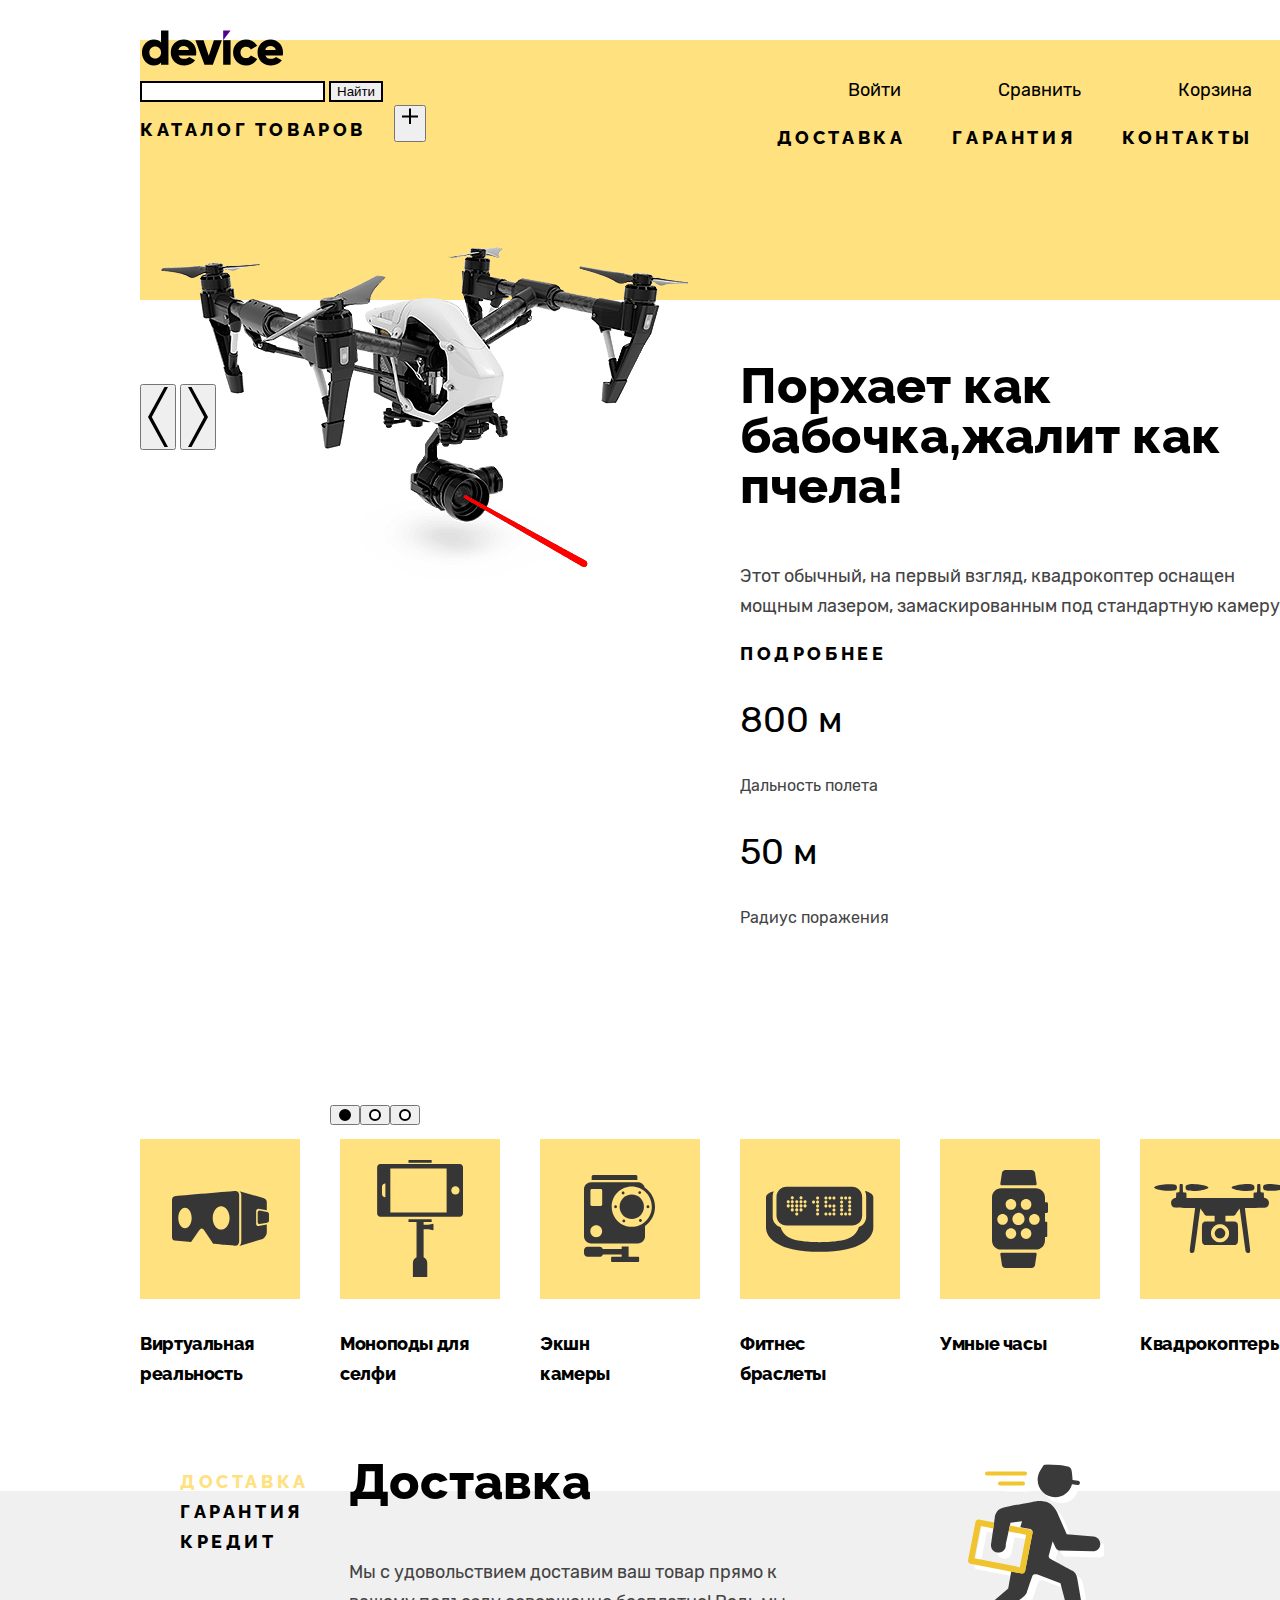
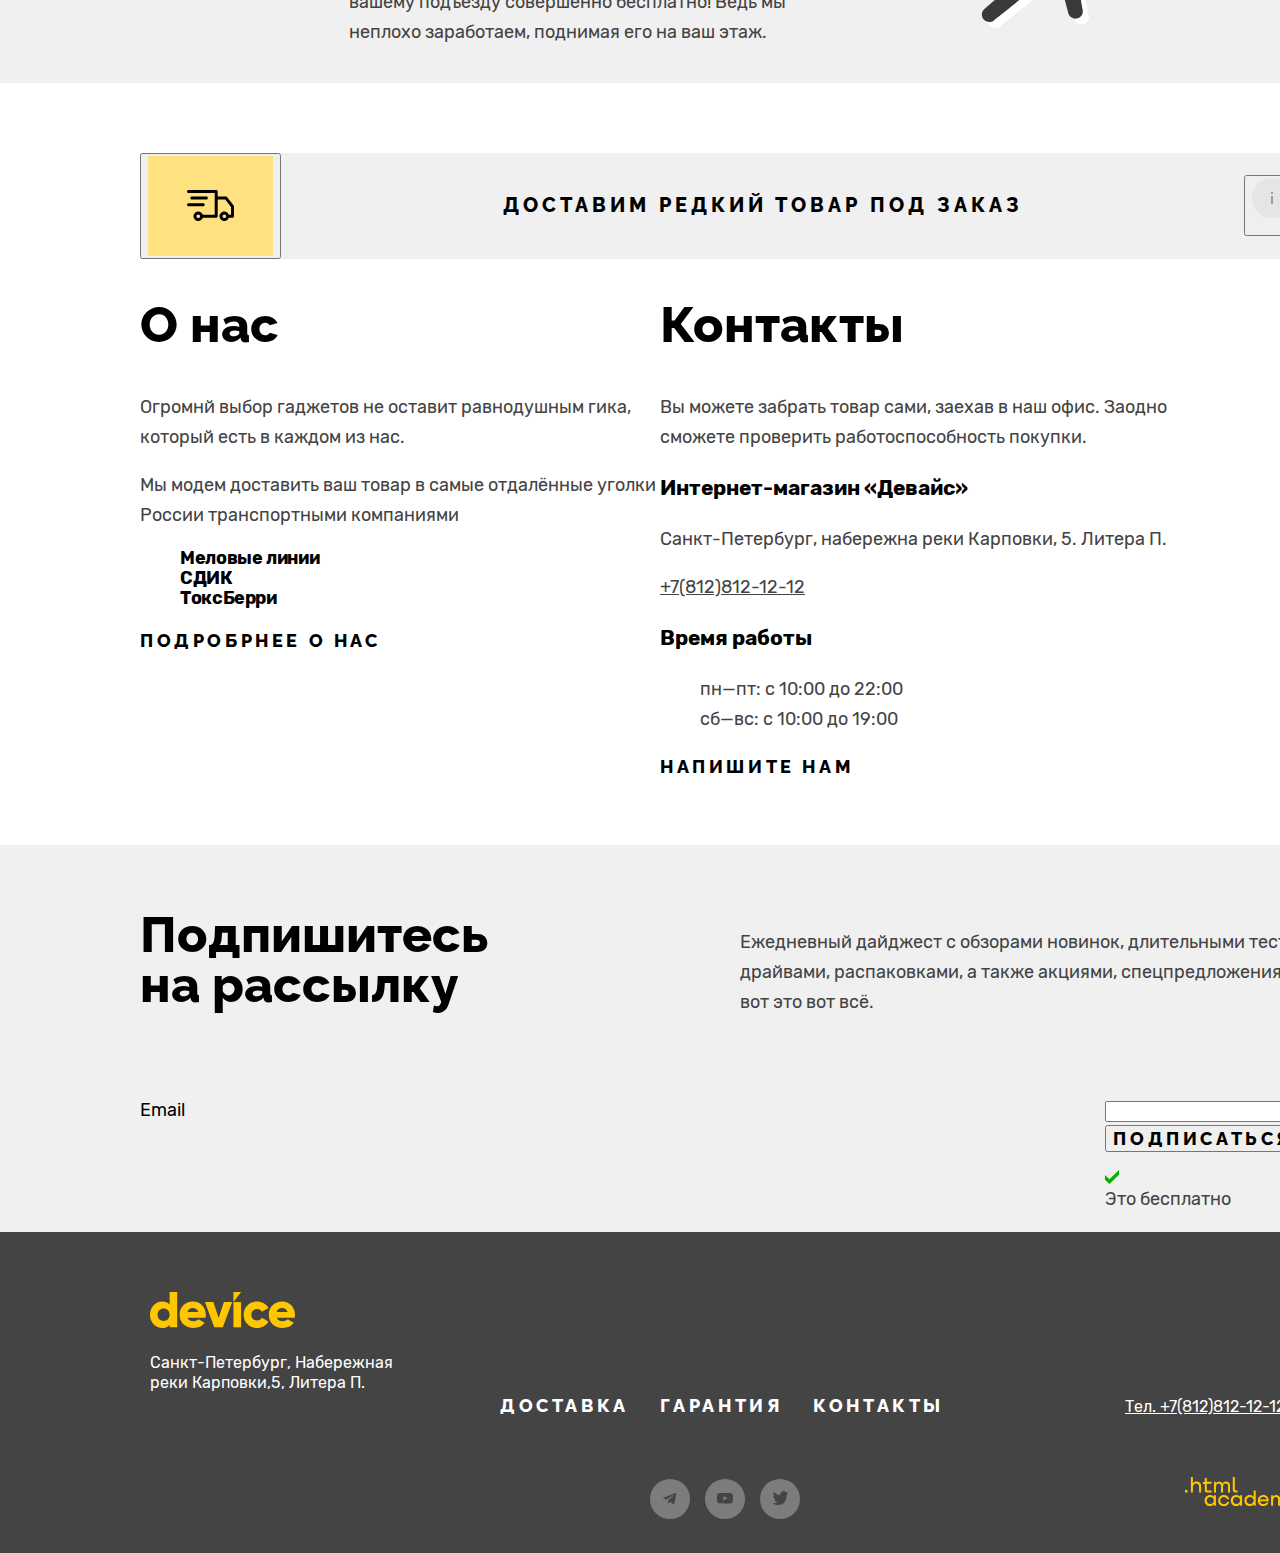
<file: index.html>
<!DOCTYPE html>
<html lang="ru">

<head>
  <meta charset="utf-8">
  <title>Интернет-магазин электроники "Девайс"</title>
  <link rel="stylesheet" href="styles/style.css">
</head>

<body>
  <header class="container">
    <h1 class="visually-hidden">device</h1>
    <a href="#">
      <img src="images/logo.svg" width="145" height="36" alt="Логотип Девайс">
    </a>
    <nav class="navigation">
      <div class="header-top">
        <form action="https://echo.htmlacademy.ru/" method="post">
          <input class="search" type="text" name="search">
          <button class="find" type="submit">Найти</button>
        </form>
        <div class="authorization">
          <a class="enter-link main-header-link" href="#">Войти</a>
          <a class="compare-link main-header-link" href="#">Сравнить</a>
          <a class="bascet-link main-header-link" href="#">Корзина</a>
        </div>
        <div class="popover">
          <ul class="">
            <li>
              <a><img src="images/monopod-mini.jpg" width="39" height="43" alt="Любительская селфи-палка">
                <p class="footer-adress">Любительская селфи-палка</p>
              </a>
              <button class="close close-link" type="button"></button>
            </li>
            <li>
              <a><img src="images/monopod-pro-mini.jpg" width="39" height="43" alt="Профессиональная селфи-палка">
                <p class="footer-adress">Профессиональная селфи-палка</p>
              </a>
              <button class="close close-link" type="button"></button>
            </li>
          </ul>
          <div>
            <span class="footer-adress">Товаров:2</span>
            <span class="footer-adress">Сумма: 2000 ₽</span>
            <a class="buttons" href="#">Открыть корзину</a>
          </div>
        </div>
      </div>
      <div class="header-bottom">
        <div class="button-dropdown">
          <span class="header-catalog">Каталог товаров</span>
          <button class="plus plus-link" type="button">
            <span class="visually-hidden">Раскрывающийся список товаров</span>
          </button>
        </div>
        <ul class="popover">
          <li><a class="catalog" href="#">Виртуальная реальность</a></li>
          <li><a class="catalog" href="catalog.html">Моноподы для cелфи</a></li>
          <li><a class="catalog" href="#">Экшн-камеры</a></li>
          <li><a class="catalog" href="#">Фитнес-браслеты</a></li>
          <li><a class="catalog" href="#">Умные часы</a></li>
          <li><a class="catalog" href="#">Квадрокоптеры</a></li>
        </ul>
        <ul class="dilivery-box">
          <li><a class="services dilivery-margin" href="#">Доставка</a></li>
          <li><a class="services dilivery-margin" href="#">Гарантия</a></li>
          <li><a class="services dilivery-margin" href="#">Контакты</a></li>
        </ul>
      </div>
    </nav>
  </header>
  <main class="main-container">
    <section class="container">
      <h2><span class="visually-hidden">Слайдер</span></h2>
      <button class="left slider-link" type="button"></button>
      <button class="right slider-link" type="button"></button>
      <ul>
        <li>
          <img class="copter-position" src="images/slider/slider-1.png" width="560" height="560" alt="Квадрокоптер">
          <div class="copter-image">
            <p class="slogan">Порхает как бабочка,жалит как пчела!</p>
            <p class="description">Этот обычный, на первый взгляд, квадрокоптер оснащен мощным лазером, замаскированным
              под стандартную
              камеру.</p>
            <a class="buttons" href class="buttons">Подробнее</a>
            <div>
              <p class="parameters">800 м</p>
              <p class="parametr-name">Дальность полета</p>
              <p class="parameters">50 м</p>
              <p class="parametr-name">Радиус поражения</p>
            </div>
          </div>
        </li>
        <li class="popover">
          <img src="images/slider/slider-2.png" width="560" height="560" alt="Фитнес-браслет">
          <p class="slogan">Худеем правильно!</p>
          <p class="description">Мотивирующие фитнес-браслеты помогут найти в себе силы не пропускать занятия и
            соблюдать диету.</p>
          <div>
            <p class="parameters">48 часов</p>
            <p class="parametr-name">Без подзарядки</p>
          </div>
        </li>
        <li class="popover">
          <img src="images/slider/slider-3.png" width="560" height="560" alt="Селфи монопод">
          <p class="slogan">Делай селфи, как Бен Стиллер! </p>
          <p class="description">Самая длинная палка для селфи доступна в нашем магазине. Восемь (Восемь, Карл!) метров
            длиной и весом всего
            5 кг.</p>
          <a class="more" href="#">Подробнее</a>
          <div>
            <p class="parameters">8.5 м</p>
            <p class="parametr-name">Длина палки</p>
            <p class="parameters">5 кг</p>
            <p class="parametr-name">Вес палки</p>
            <p class="parameters">Карбон</p>
            <p class="parametr-name">Материал</p>
          </div>
        </li>
      </ul>
      <ol class="rings">
        <li><button class="ring-black ring-link" type="button"></button></li>
        <li><button class="ring-white ring-link" type="button"></button></li>
        <li><button class="ring-white ring-link" type="button"></button></li>
      </ol>
    </section>
    <section class="container">
      <h2 class="visually-hidden">Ссылки</h2>
      <ul class="main-catalog-item">
        <li class="width-catalog"><a class="main-catalog-link vr-link" href="#">Виртуальная реальность</a></li>
        <li class="width-catalog"><a class="main-catalog-link monopod-link" href="catalog.html">Моноподы для селфи</a>
        </li>
        <li class="width-catalog"><a class="main-catalog-link camera-link" href="#">Экшн камеры</a></li>
        <li class="width-catalog"><a class="main-catalog-link fitnes-link" href="#">Фитнес браслеты</a></li>
        <li class="width-catalog"><a class="main-catalog-link time-link" href="#">Умные часы</a></li>
        <li class="width-catalog"><a class="main-catalog-link copter-link" href="#">Квадрокоптеры</a></li>
      </ul>
    </section>
    <section class="gray">
      <div class="choise-of-services container">
        <ul class="button-services">
          <li><a class="button-pressed" href="#">Доставка</a></li>
          <li><a class="buttons" href="#">Гарантия</a></li>
          <li><a class="buttons" href="#">Кредит</a></li>
        </ul>
        <ul>
          <li class="position logist-image image-link ">
            <h3 class="slogan">Доставка</h3>
            <p class="description-item">Мы с удовольствием доставим ваш товар прямо к вашему подъезду
              совершенно бесплатно!
              Ведь мы неплохо заработаем, поднимая его на ваш этаж.</p>
          </li>
          <li class="popover">
            <h3 class="slogan">Гарантия</h3>
            <p class="service-image image-link description">Если из-за возгорания купленного у нас товара у вас сгорит
              дом
              — не переживайте, мы
              выдадим вам новый. Товар, не дом, конечно же.</p>
          </li>
          <li class="popover">
            <h3 class="slogan">Кредит</h3>
            <p class="credit-image image-link description">Залезть в долговую яму стало проще! Кредитные консультанты
              подберут для вас наиболее
              выгодные условия кредита. Выгодные для банка, разумеется.</p>
          </li>
        </ul>
      </div>
    </section>
    <section class="rare-product position container">
      <button class="car car-link" type="button"></button>
      <h2 class="cargo">ДОСТАВИМ РЕДКИЙ ТОВАР ПОД ЗАКАЗ</h2>
      <button class="i-image i-image-link" type="button"></button>
    </section>
    <section class="shop-information container">
      <div class="information">
        <h2 class="slogan">О нас</h2>
        <p class="description">Огромнй выбор гаджетов не оставит равнодушным гика, который есть в каждом из нас.</p>
        <p class="description">Мы модем доставить ваш товар в самые отдалённые уголки России транспортными компаниями
        </p>
        <ul>
          <li class="tc">Меловые линии</li>
          <li class="tc">СДИК</li>
          <li class="tc">ТоксБерри</li>
        </ul>
        <a class="buttons" href="#">ПОДРОБРНЕЕ О НАС</a>
      </div>
      <div class="address">
        <h2 class="slogan">Контакты</h2>
        <p class="description">Вы можете забрать товар сами, заехав в наш офис. Заодно сможете проверить
          работоспособность покупки.</p>
        <h3>Интернет-магазин «Девайс»</h3>
        <p class="description">Санкт-Петербург, набережна реки Карповки, 5. Литера П.</p><a class="contact-number"
          href="tel:+78128121212">
          +7(812)812-12-12</a>
        <h3>Время работы</h3>
        <ul class="contacts-schedule">
          <li class="description">пн—пт: с 10:00 до 22:00</li>
          <li class="description">сб—вс: с 10:00 до 19:00</li>
        </ul>
        <a class="buttons" href="#">НАПИШИТЕ НАМ</a>
      </div>
    </section>
    <section class="mailing">
      <div class="container">
        <h2 class="slogan-subscribe ">Подпишитесь на рассылку</h2>
        <p class="description-subscribe">Ежедневный дайджест с обзорами новинок, длительными тест-драйвами,
          распаковками,
          а также акциями, спецпредложения и вот это вот всё.</p>
        <div class="mail-list">
          <label for="email">Email</label>
          <form method="post" action="https://echo.htmlacademy.ru/">
            <input type="email" id="email" name="email">
            <button class="subscribe" type="submit">ПОДПИСАТЬСЯ</button>
            <p class="check check-link description">Это бесплатно</p>
        </div>
        </form>
      </div>
    </section>
  </main>
  <footer>
    <div class="container">
      <div class="footer-background">
        <a href="#"><img src="images/logo-yelow.svg" width="145" height="36" alt="Логотип Девайс"></a>
        <p class="footer-adress">Санкт-Петербург, Набережная реки Карповки,5, Литера П.</p>
      </div>
      <div class="footer-link-position">
        <ul class="footer-link">
          <li><a class="footer-advantages-item" href="#">Доставка</a></li>
          <li><a class="footer-advantages-item" href="#">Гарантия</a></li>
          <li><a class="footer-advantages-item" href="#">Контакты</a></li>
        </ul>
        <ul class="rings">
          <li><a class="telegram-link main-social-link" href="https://t.me/htmlacademy"></a></li>
          <li><a class="youtube-link main-social-link" href="https://www.youtube.com/user/htmlacademyru"></a></li>
          <li><a class="twitter-link main-social-link" class="twitter" href="https://twitter.com/htmlacademy_ru"></a>
          </li>
        </ul>
      </div>
      <div class="footer-phone">
        <a class="phone-number" href="tel:+78128121212">Тел. +7(812)812-12-12</a>
        <a class="footer-logo" href="images/html.academy.svg"><img src="images/html.academy.svg" width="115" height="33"
            alt="Логотип академии"></a>
      </div>
    </div>
  </footer>

</body>

</html>
</file>
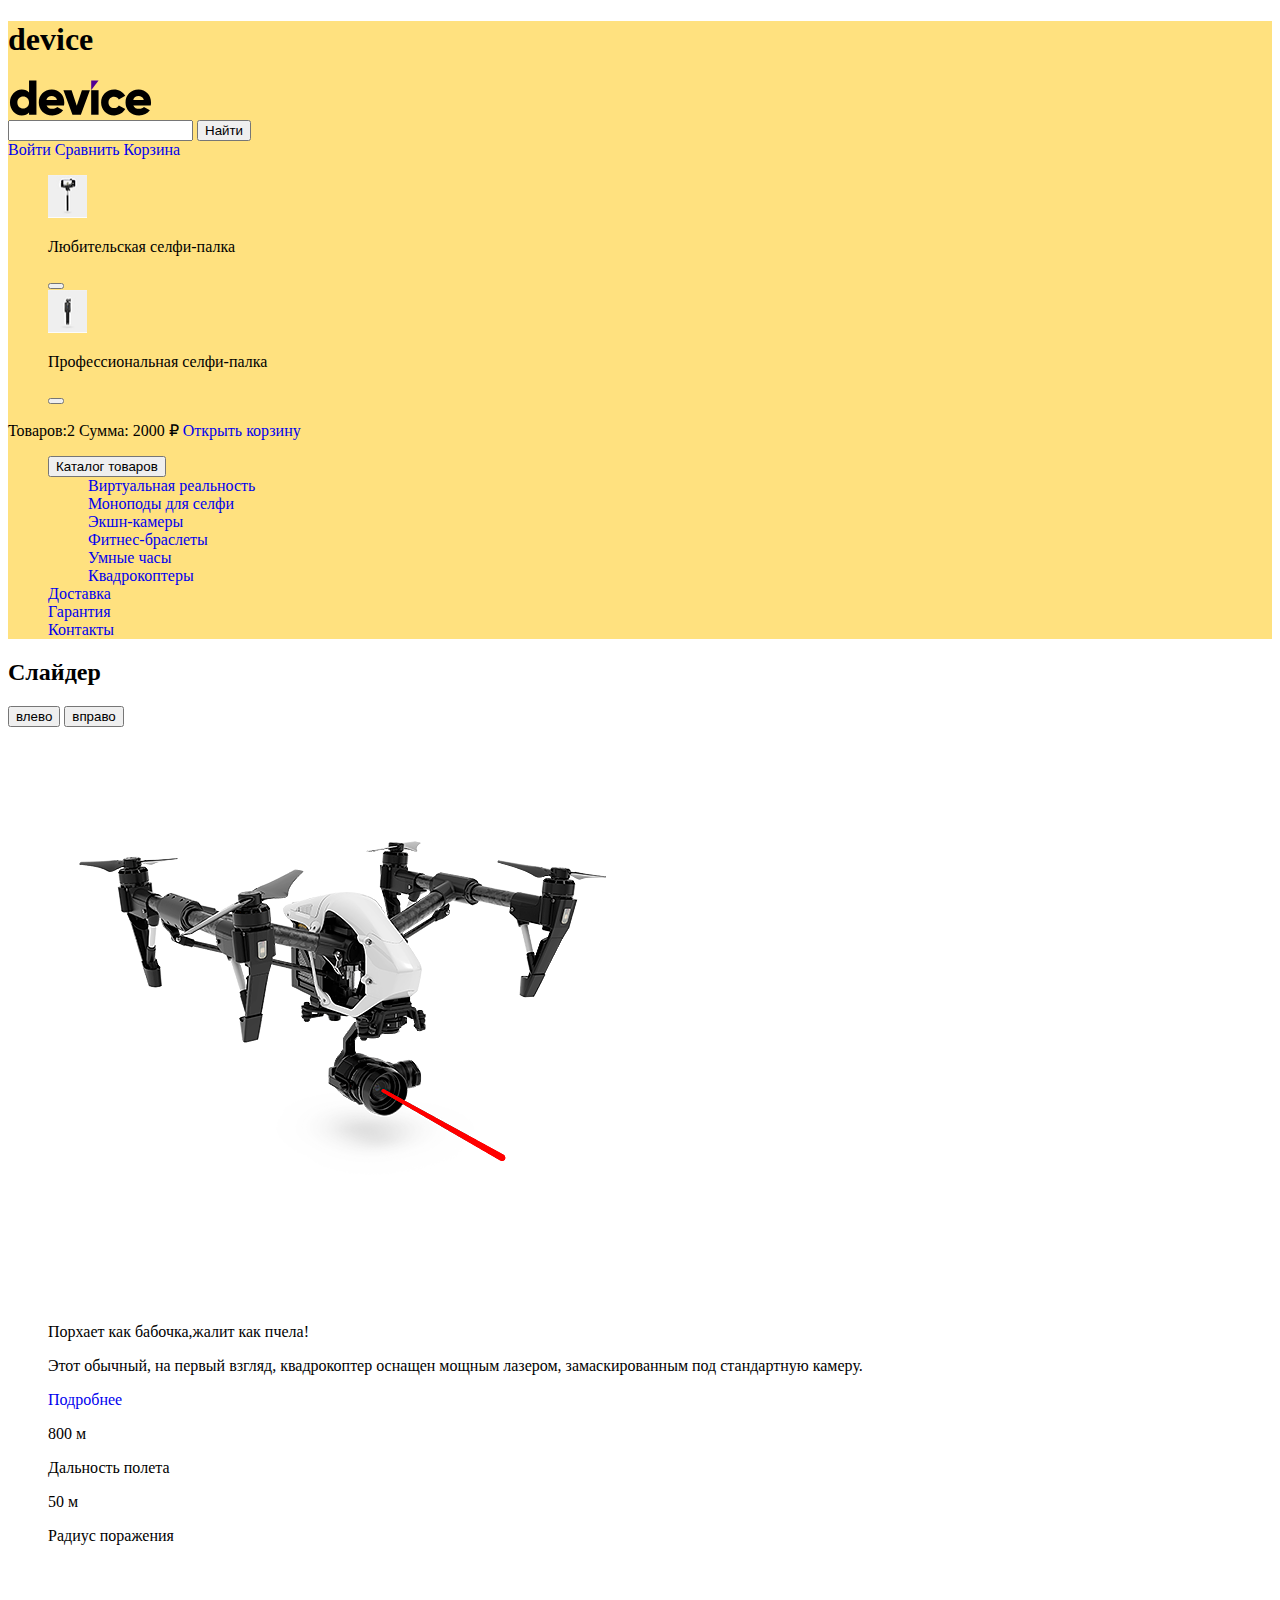
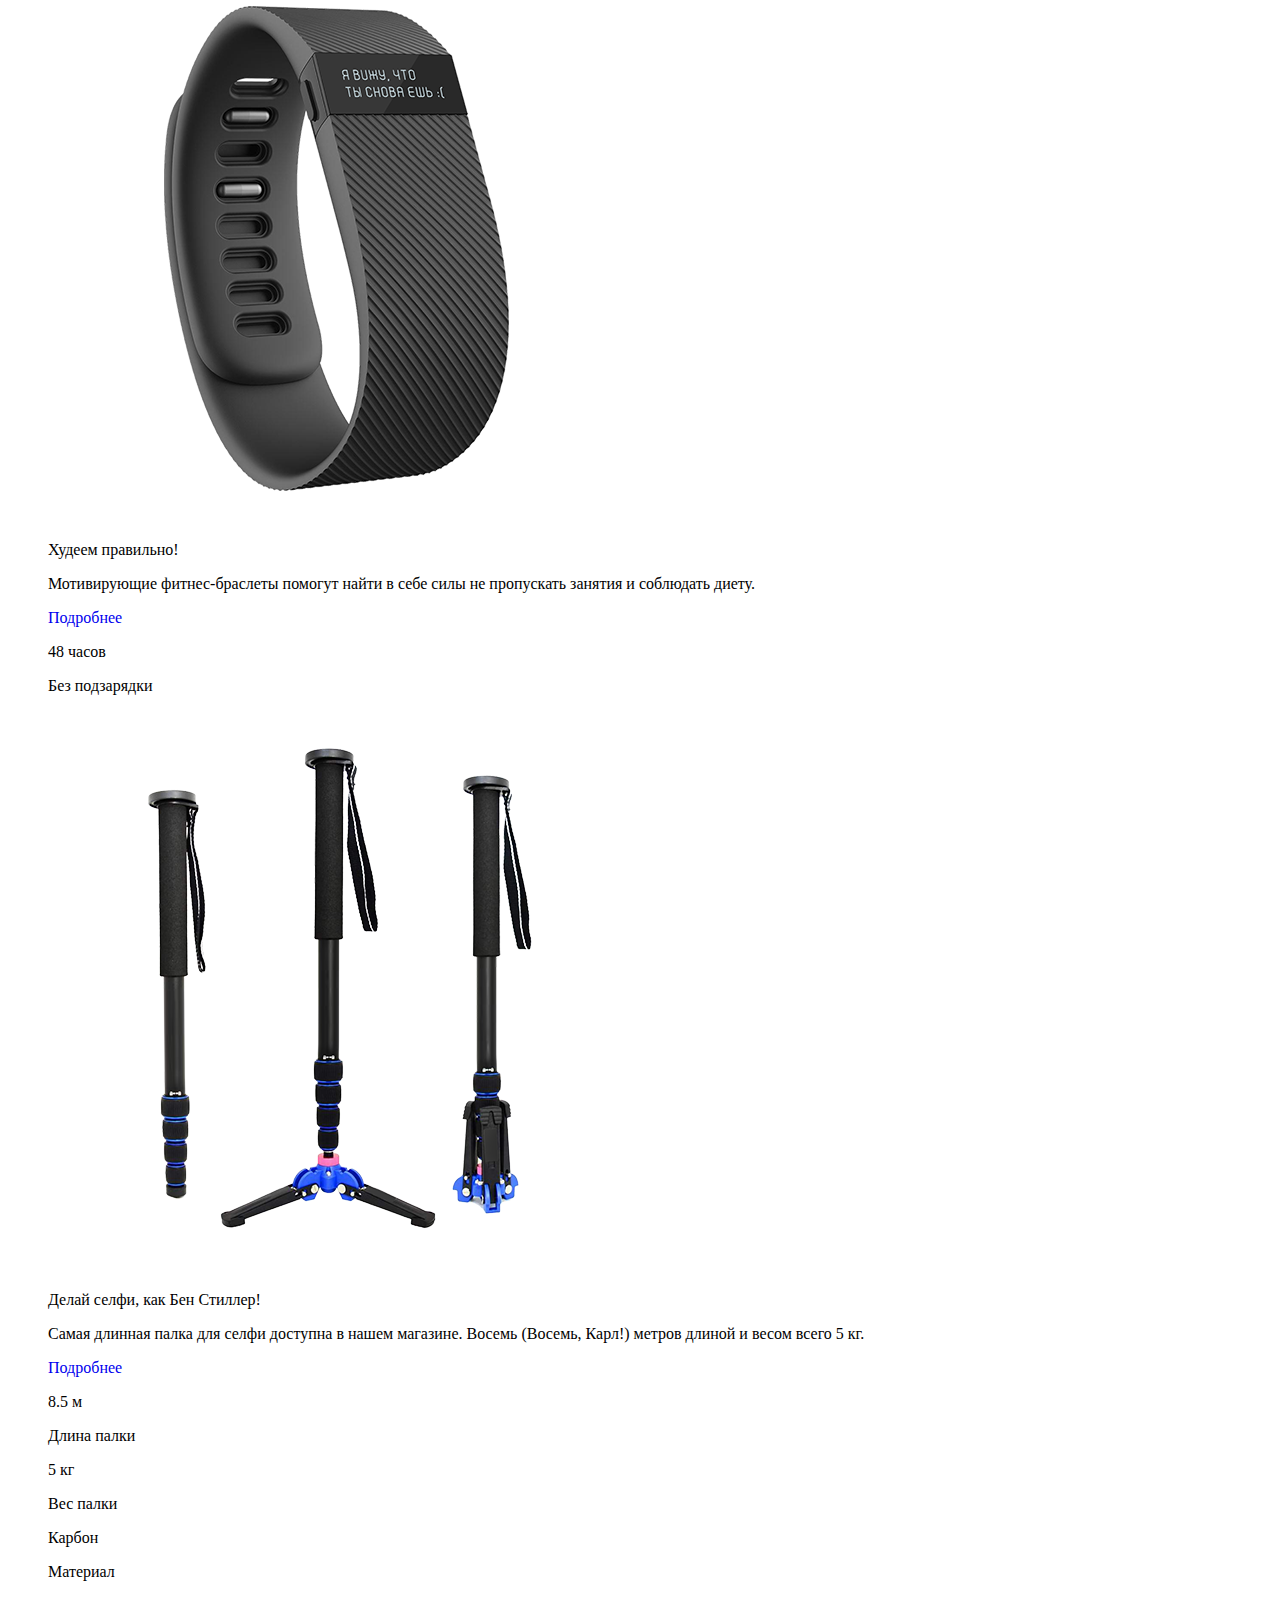
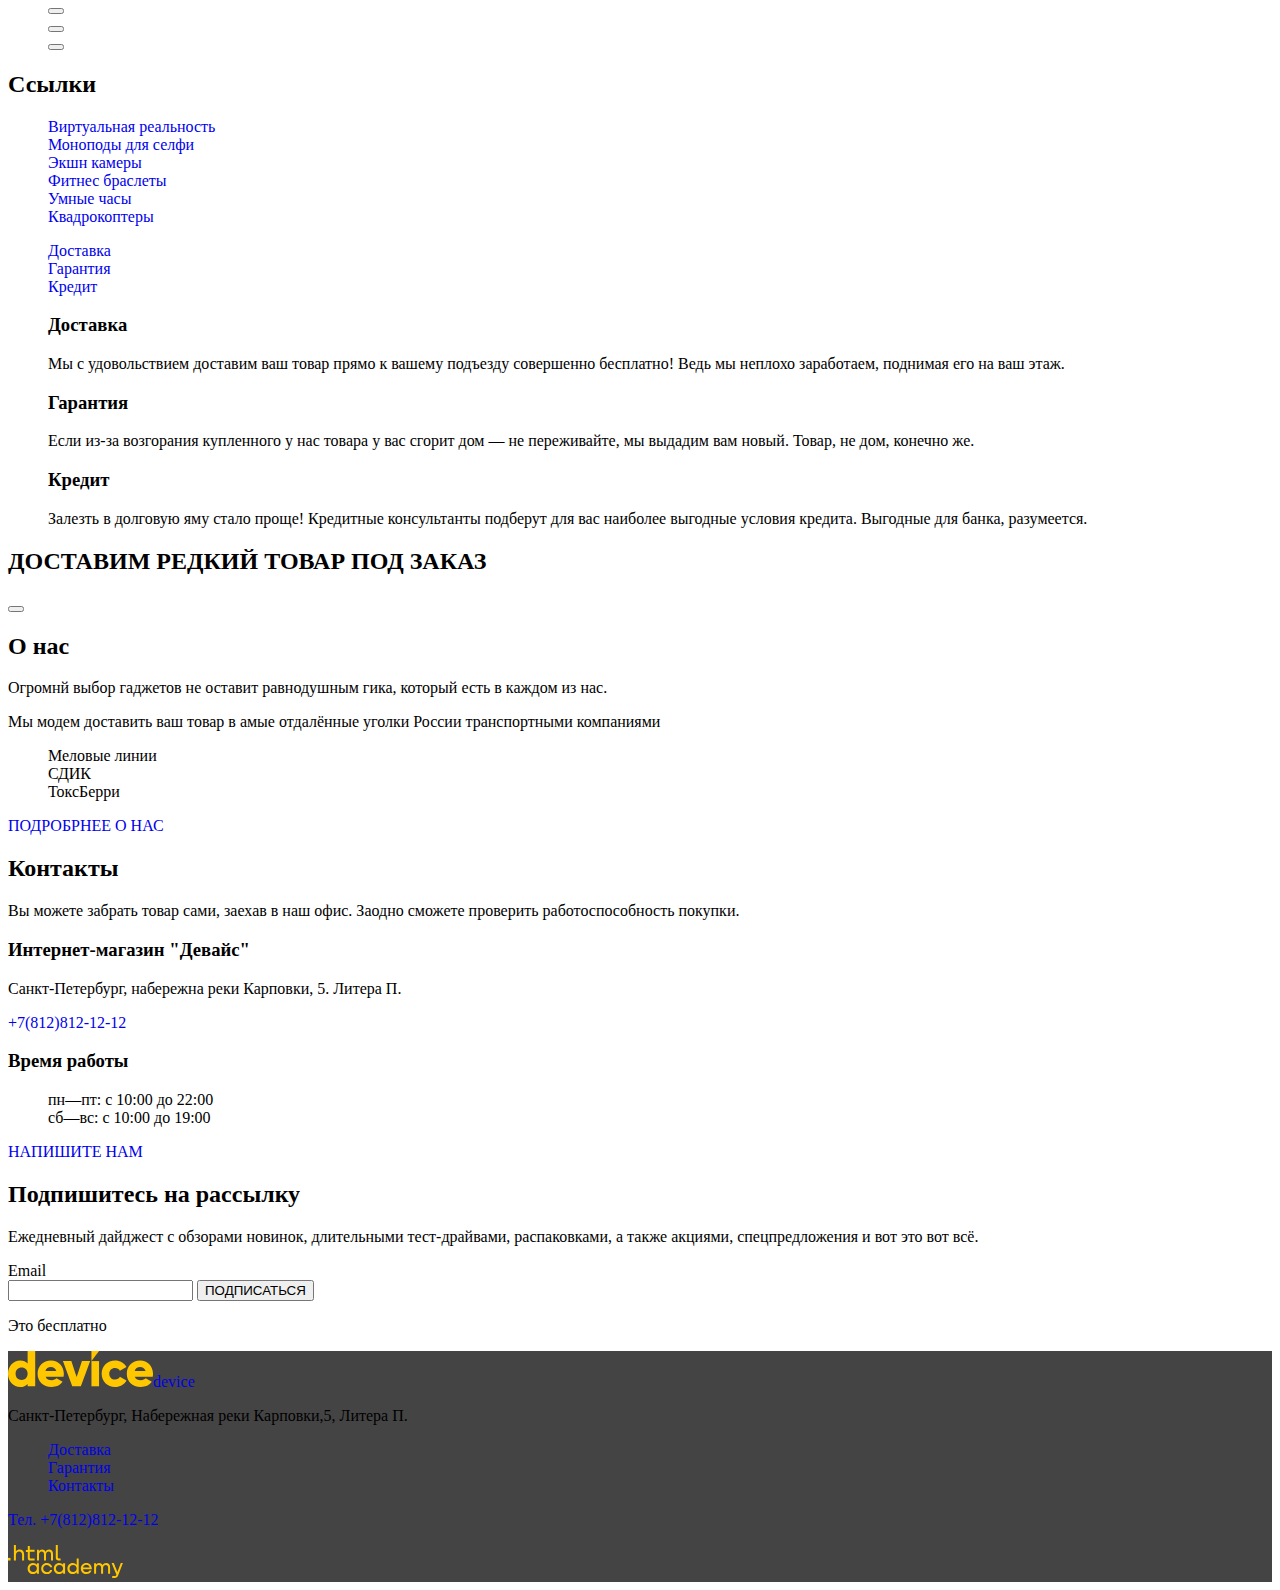
<file: 3/index.html>
<!DOCTYPE html>
<html lang="ru">

<head>
  <meta charset="utf-8">
  <title>Интернет-магазин электроники "Девайс"</title>
  <link rel="stylesheet" href="styles/style.css">
  <base href="https://htmlacademy-htmlcss.github.io/2042045-device-34/3/">
</head>

<body>
  <header>
    <h1 class="visually-hidden">device</h1>
    <a href="#">
      <img src="images/logo.svg" width="145" height="36" alt="Логотип Девайс">
    </a>
    <nav>
      <form action="https://echo.htmlacademy.ru/" method="post">
        <input type="text" name="search">
        <button type="submit">Найти</button>
      </form>
      <div>
        <a href="#">Войти</a>
        <a href="#">Сравнить</a>
        <a href="#">Корзина</a>
        <div class="popover">
          <ul>
            <li><a><img src="images/monopod-mini.jpg" width="39" height="43" alt="Любительская селфи-палка">
                <p>Любительская
                  селфи-палка</p>
              </a><button type="button"></button></li>
            <li><a><img src="images/monopod-pro-mini.jpg" width="39" height="43" alt="Профессиональная селфи-палка">
                <p>Профессиональная селфи-палка</p>
              </a><button type="button"></button></li>
          </ul>
          <div>
            <span>Товаров:2</span>
            <span>Сумма: 2000 ₽</span>
            <a href="#">Открыть корзину</a>
          </div>
        </div>
      </div>
      <ul>
        <li><button type="button">Каталог товаров</button>
          <ul>
            <li><a href="#">Виртуальная реальность</a></li>
            <li><a href="catalog.html">Моноподы для cелфи</a></li>
            <li><a href="#">Экшн-камеры</a></li>
            <li><a href="#">Фитнес-браслеты</a></li>
            <li><a href="#">Умные часы</a></li>
            <li><a href="#">Квадрокоптеры</a></li>
          </ul>
        </li>
        <li><a href="#">Доставка</a></li>
        <li><a href="#">Гарантия</a></li>
        <li><a href="#">Контакты</a></li>
      </ul>
    </nav>
  </header>
  <main>
    <section>
      <h2><span class="visually-hidden">Слайдер</span></h2>
      <button type="button">влево</button>
      <button type="button">вправо</button>
      <ul>
        <li>
          <img src="images/slider/slider-1.png" width="560" height="560" alt="Квадрокоптер">
          <p>Порхает как бабочка,жалит как пчела!</p>
          <p>Этот обычный, на первый взгляд, квадрокоптер оснащен мощным лазером, замаскированным под стандартную
            камеру.</p>
          <a href="#">Подробнее</a>
          <div>
            <p>800 м</p>
            <p>Дальность полета</p>
            <p>50 м</p>
            <p>Радиус поражения</p>
          </div>
        </li>
        <li>
          <img src="images/slider/slider-2.png" width="560" height="560" alt="Фитнес-браслет">
          <p>Худеем правильно!</p>
          <p>Мотивирующие фитнес-браслеты помогут найти в себе силы не пропускать занятия и соблюдать диету.</p>
          <a href="#">Подробнее</a>
          <p>48 часов</p>
          <p>Без подзарядки</p>
        </li>
        <li>
          <img src="images/slider/slider-3.png" width="560" height="560" alt="Селфи монопод">
          <p>Делай селфи, как Бен Стиллер! </p>
          <p>Самая длинная палка для селфи доступна в нашем магазине. Восемь (Восемь, Карл!) метров длиной и весом всего
            5 кг.</p>
          <a href="#">Подробнее</a>
          <p>8.5 м</p>
          <p>Длина палки</p>
          <p>5 кг</p>
          <p>Вес палки</p>
          <p>Карбон</p>
          <p>Материал</p>
        </li>
      </ul>
      <ol>
        <li><button type="button"></button></li>
        <li><button type="button"></button></li>
        <li><button type="button"></button></li>
      </ol>
    </section>
    <section>
      <h2 class="visually-hidden">Ссылки</h2>
      <ul>
        <li><a href="#">Виртуальная реальность</a></li>
        <li><a href="catalog.html">Моноподы для селфи</a></li>
        <li><a href="#">Экшн камеры</a></li>
        <li><a href="#">Фитнес браслеты</a></li>
        <li><a href="#">Умные часы</a></li>
        <li><a href="#">Квадрокоптеры</a></li>
      </ul>
      <ul>
        <li><a href="#">Доставка</a></li>
        <li><a href="#">Гарантия</a></li>
        <li><a href="#">Кредит</a></li>
      </ul>
    </section>
    <section>
      <ul>
        <li>
          <h3>Доставка</h3>
          <p>Мы с удовольствием доставим ваш товар прямо к вашему подъезду совершенно бесплатно! Ведь мы неплохо
            заработаем, поднимая его на ваш этаж.</p>
        </li>
        <li>
          <h3>Гарантия</h3>
          <p>Если из-за возгорания купленного у нас товара у вас сгорит дом — не переживайте, мы выдадим вам новый.
            Товар, не дом, конечно же.</p>
        </li>
        <li>
          <h3>Кредит</h3>
          <p>Залезть в долговую яму стало проще! Кредитные консультанты подберут для вас наиболее выгодные условия
            кредита. Выгодные для банка, разумеется.</p>
        </li>
      </ul>
    </section>
    <section>
      <h2>ДОСТАВИМ РЕДКИЙ ТОВАР ПОД ЗАКАЗ</h2>
      <button type="button"></button>
    </section>
    <section>
      <h2>О нас</h2>
      <p>Огромнй выбор гаджетов не оставит равнодушным гика, который есть в каждом из нас.</p>
      <p>Мы модем доставить ваш товар в амые отдалённые уголки России транспортными компаниями</p>
      <ul>
        <li>Меловые линии</li>
        <li>СДИК</li>
        <li>ТоксБерри</li>
      </ul>
      <a href="#">ПОДРОБРНЕЕ О НАС</a>
    </section>
    <section>
      <h2>Контакты</h2>
      <p>Вы можете забрать товар сами, заехав в наш офис. Заодно сможете проверить работоспособность покупки.</p>
      <h3>Интернет-магазин "Девайс"</h3>
      <p>Санкт-Петербург, набережна реки Карповки, 5. Литера П.</p><a href="tel:+78128121212"> +7(812)812-12-12</a>
      <h3>Время работы</h3>
      <ul class="contacts-schedule">
        <li class="contacts-schedule-item">пн—пт: с 10:00 до 22:00</li>
        <li class="contacts-schedule-item">сб—вс: с 10:00 до 19:00</li>
      </ul>
      <a href="#">НАПИШИТЕ НАМ</a>
    </section>
    <section>
      <h2>Подпишитесь на рассылку</h2>
      <p>Ежедневный дайджест с обзорами новинок, длительными тест-драйвами, распаковками, а также акциями,
        спецпредложения и вот это вот всё.</p>
      <label for="email">Email</label>
      <form method="post" action="https://echo.htmlacademy.ru/">
        <input type="email" id="email" name="email">
        <button type="submit">ПОДПИСАТЬСЯ</button>
        <p>Это бесплатно</p>
      </form>
    </section>
  </main>
  <footer>
    <a href="#"><img src="images/logo-yelow.svg" width="145" height="36" alt="Логотип Девайс">device</a>
    <div>
      <p>Санкт-Петербург, Набережная реки Карповки,5, Литера П.</p>
    </div>
    <div>
      <ul>
        <li><a class="footer-advantages-item" href="#">Доставка</a></li>
        <li><a class="footer-advantages-item" href="#">Гарантия</a></li>
        <li><a class="footer-advantages-item" href="#">Контакты</a></li>
      </ul>
    </div>
    <div>
      <a href="tel:+78128121212">Тел. +7(812)812-12-12</a>
    </div>
    <div>
      <ul>
        <li><a href="https://t.me/htmlacademy"></a></li>
        <li><a href="https://www.youtube.com/user/htmlacademyru"></a></li>
        <li><a href="https://twitter.com/htmlacademy_ru"></a></li>
      </ul>
    </div>
    <a href="images/html.academy.svg"><img src="images/html.academy.svg" width="115" height="33"
        alt="Логотип академии"></a>
  </footer>
</body>

</html>
</file>
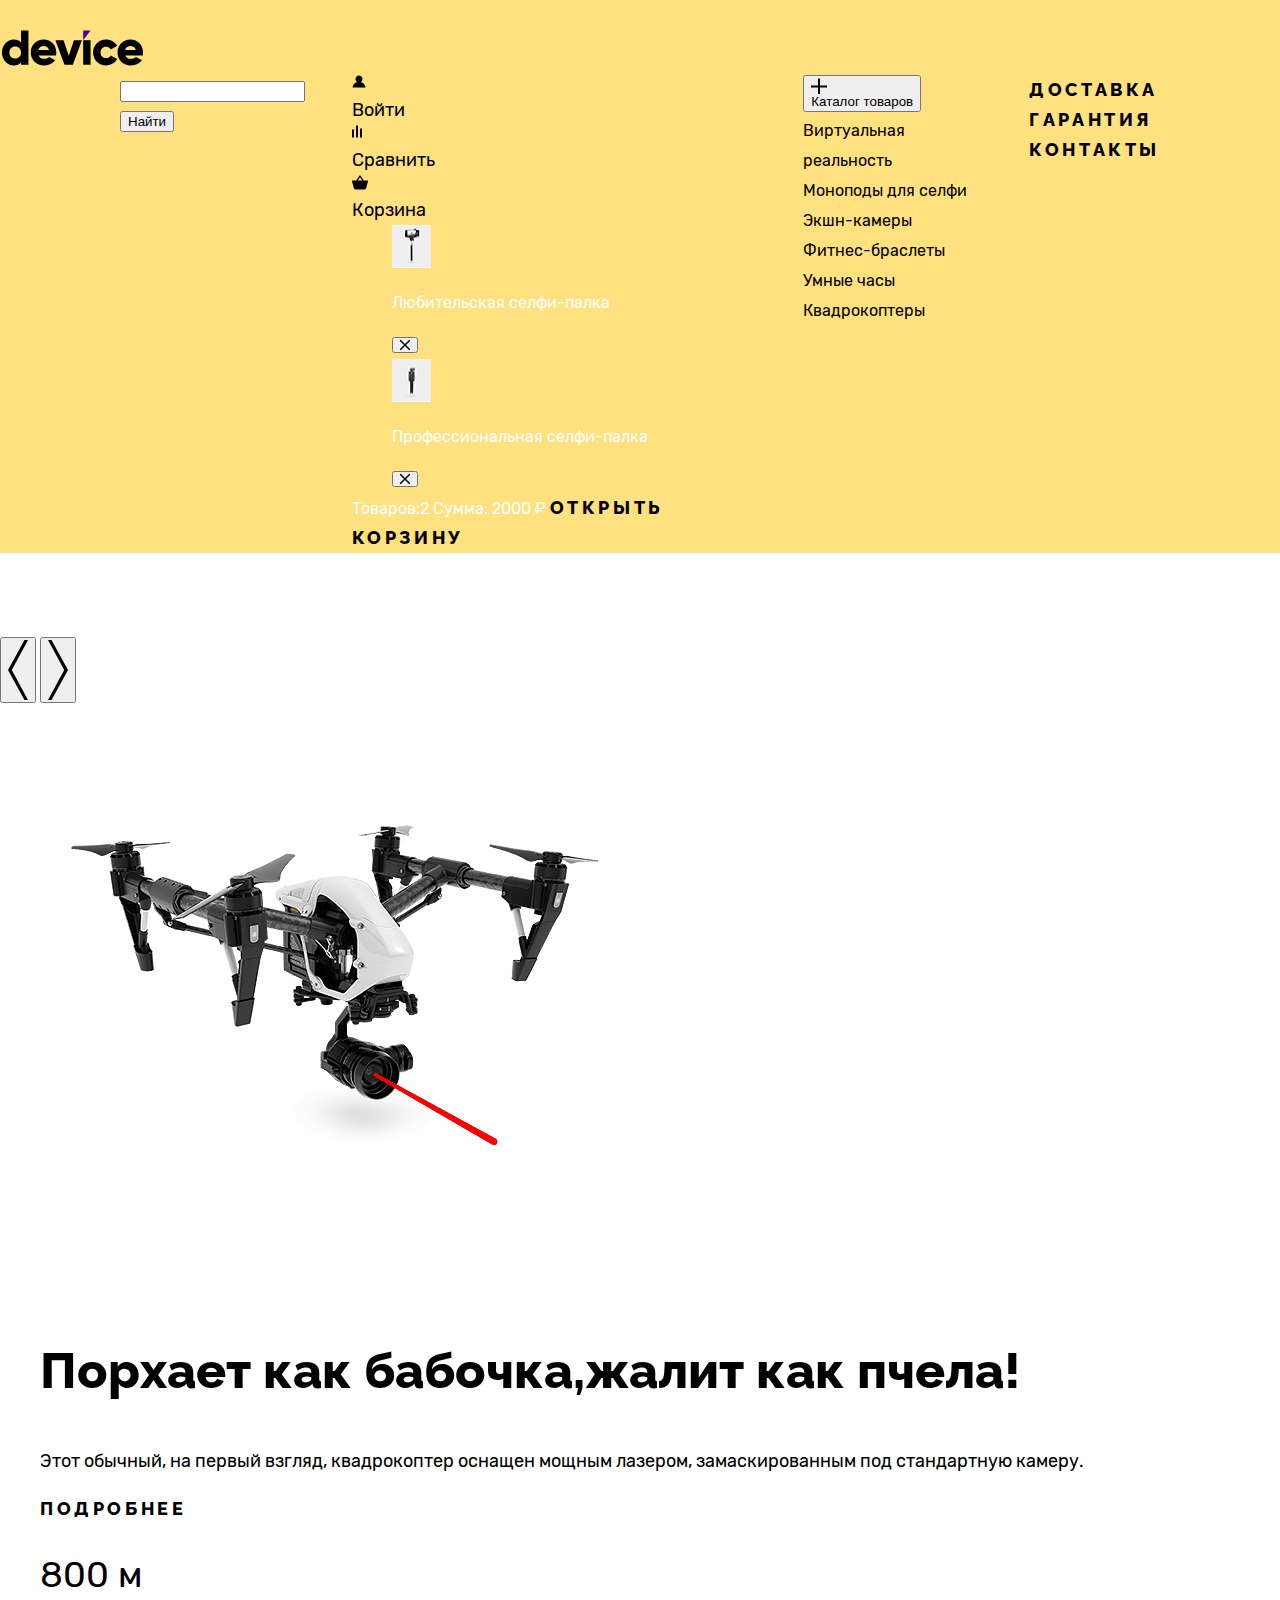
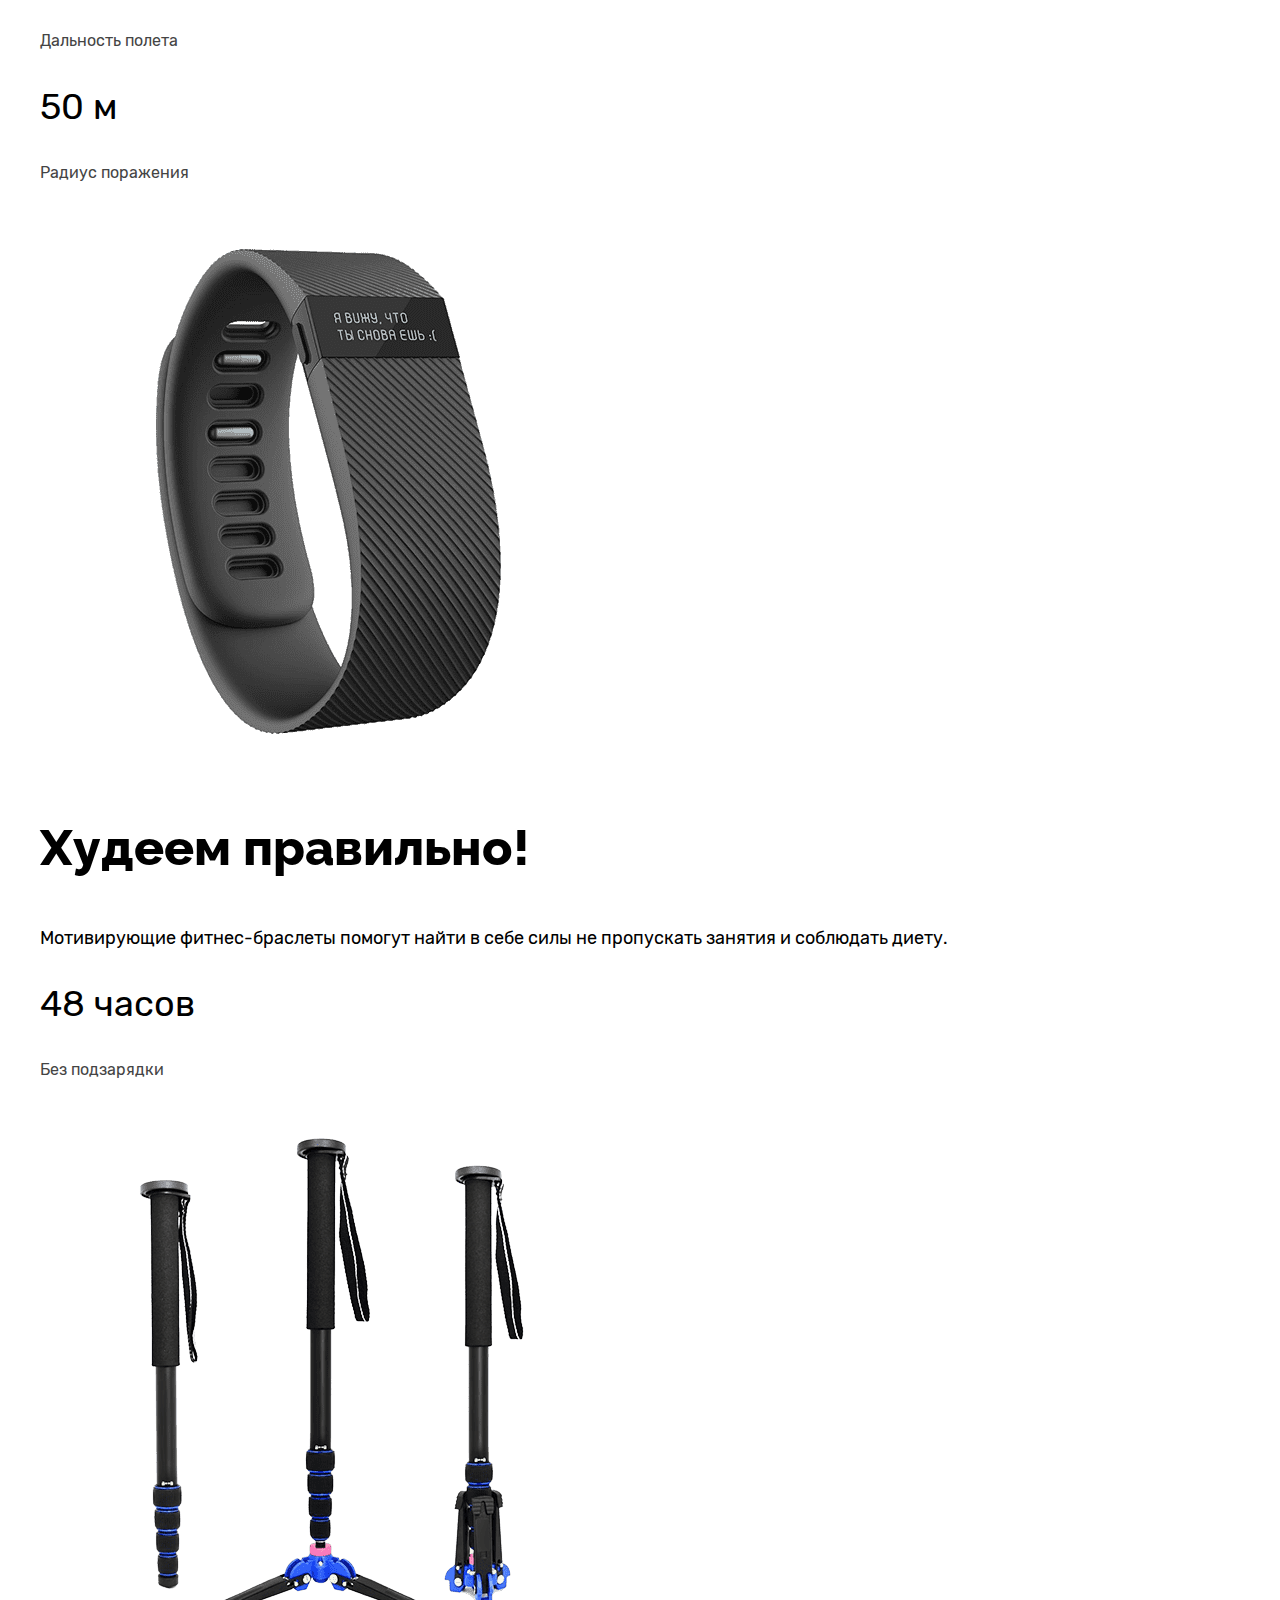
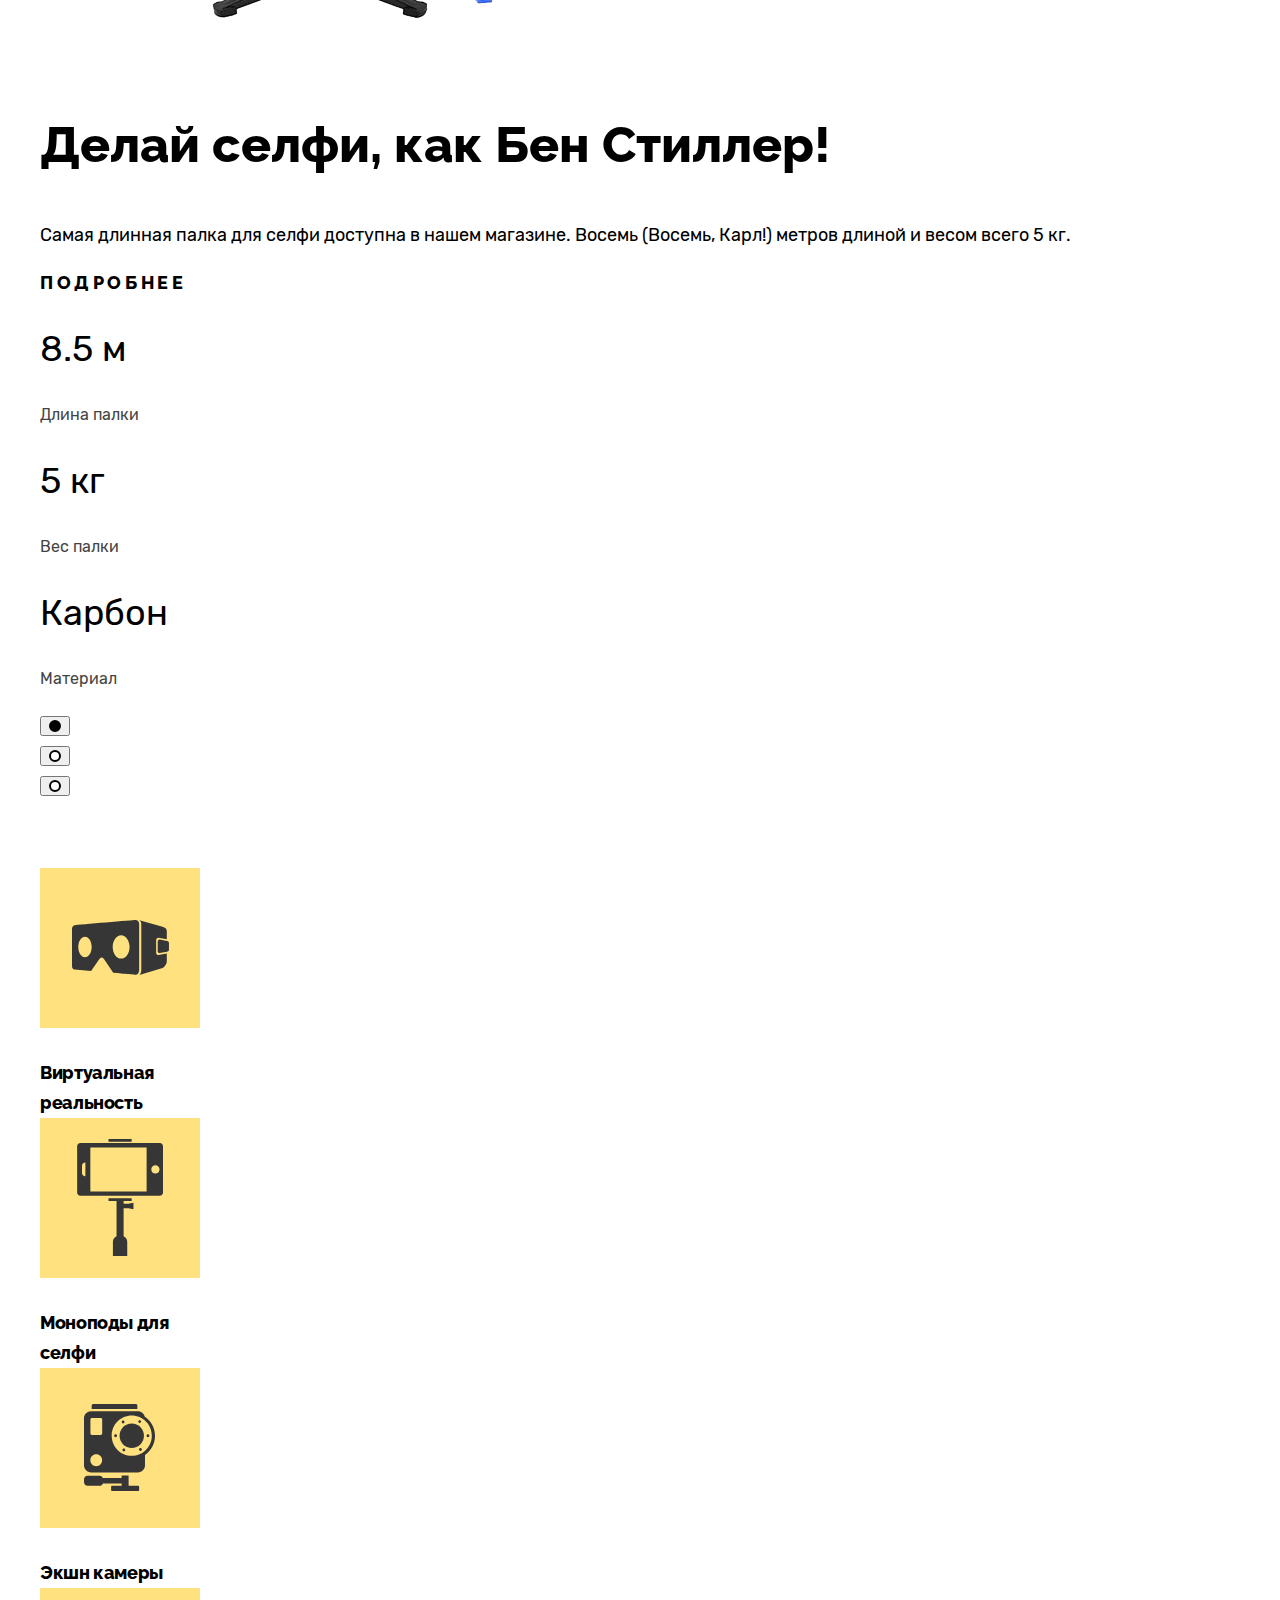
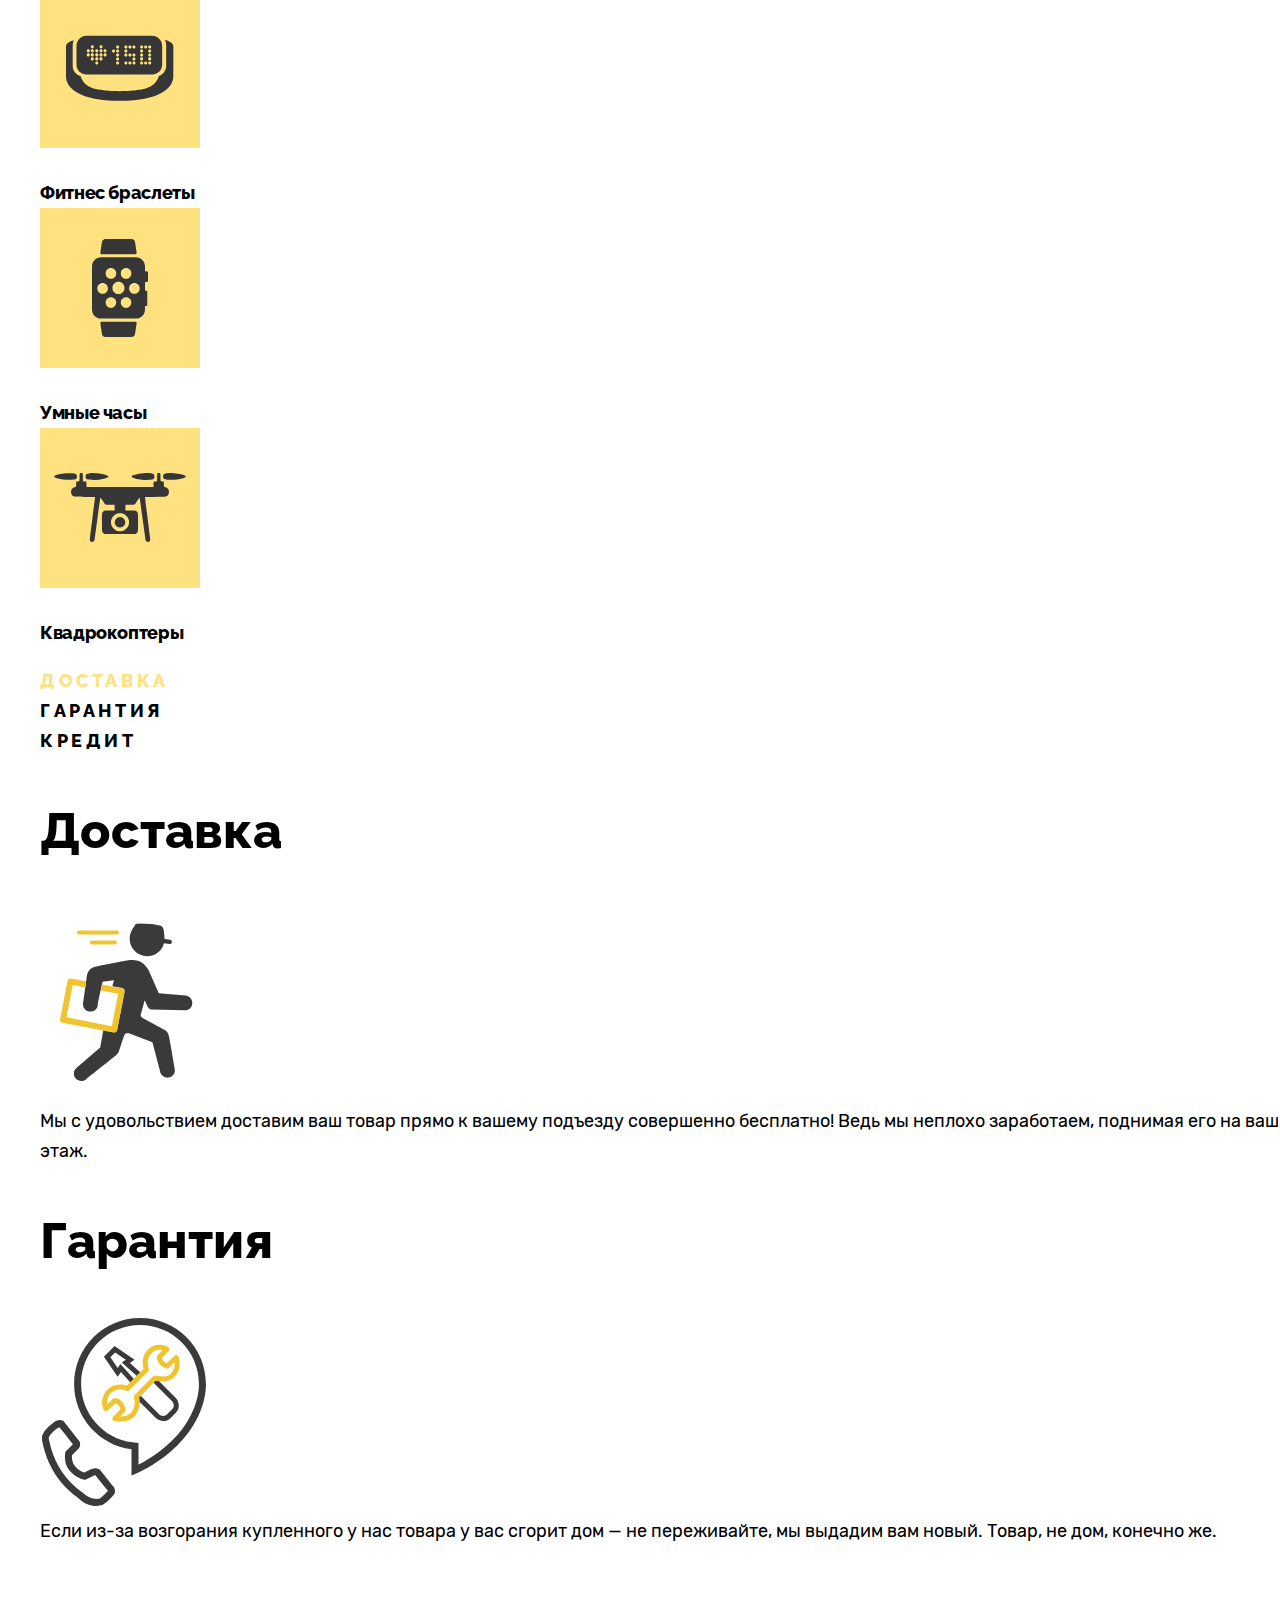
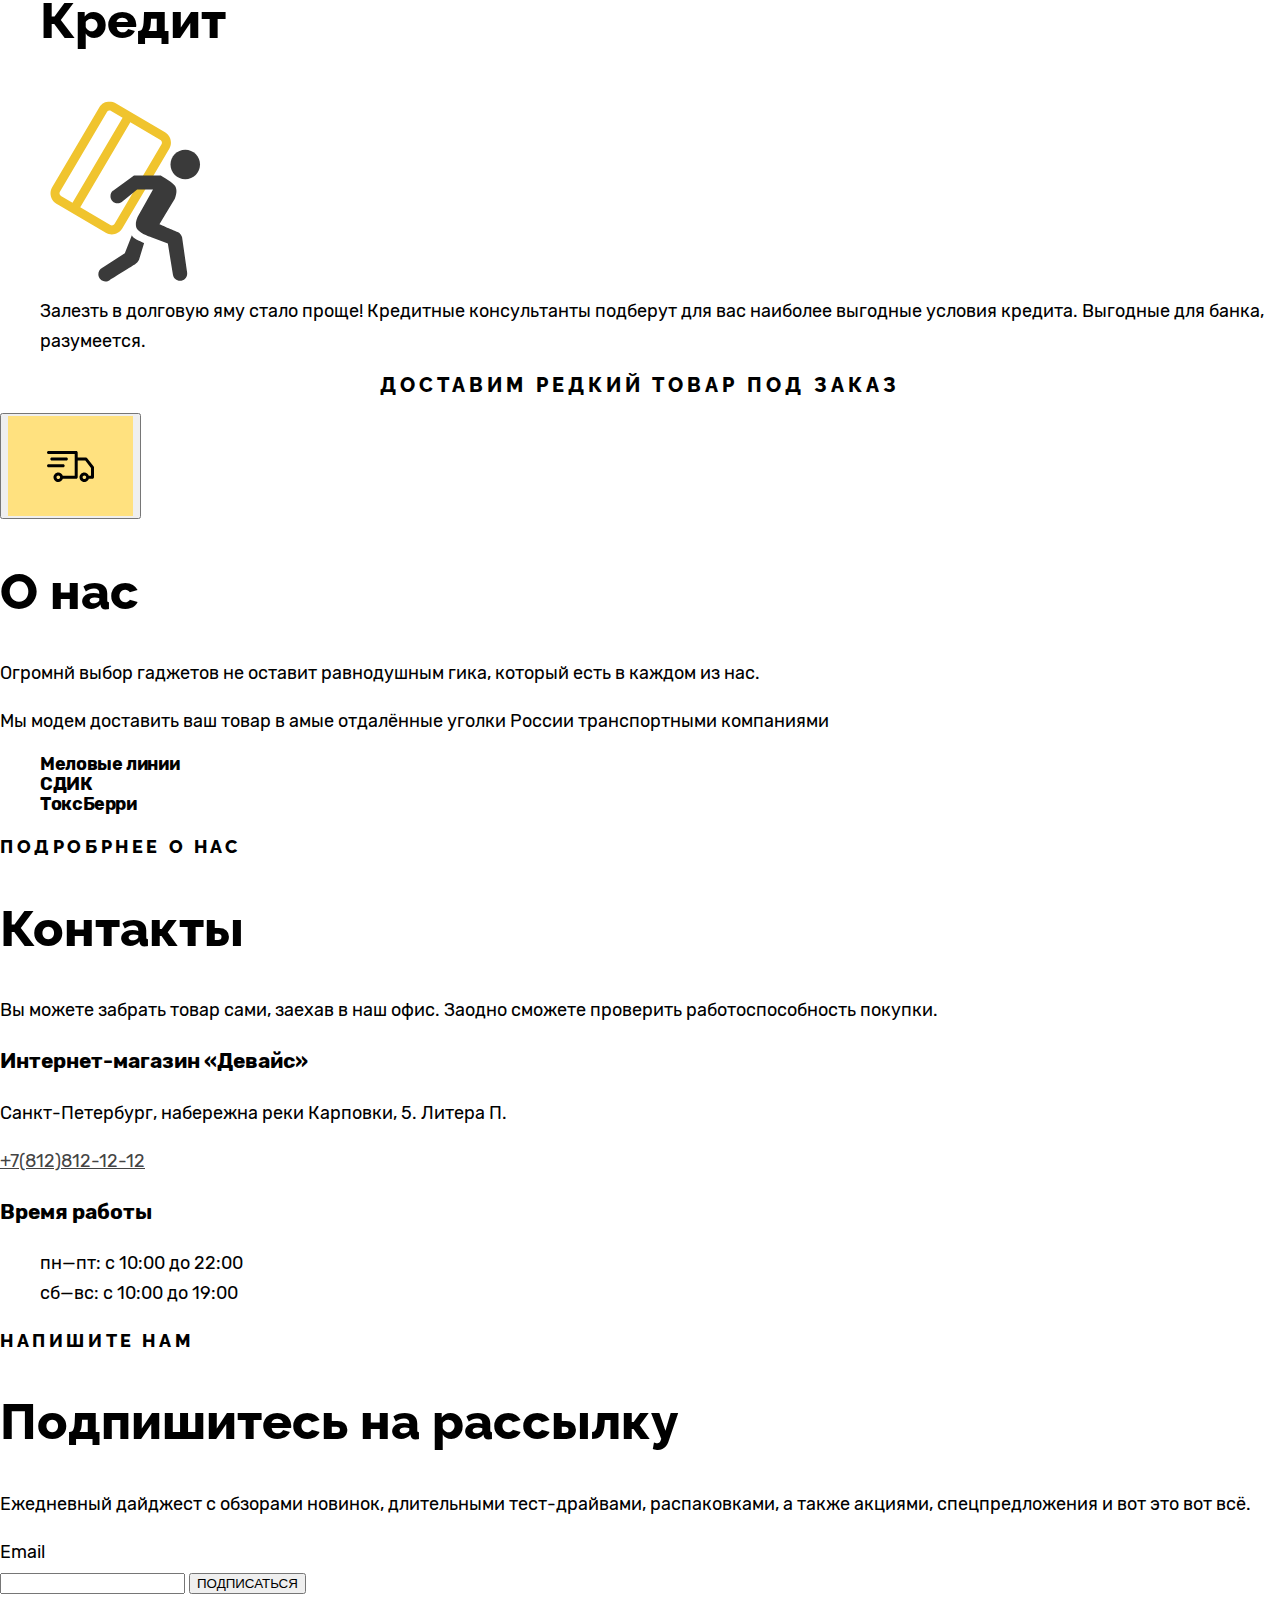
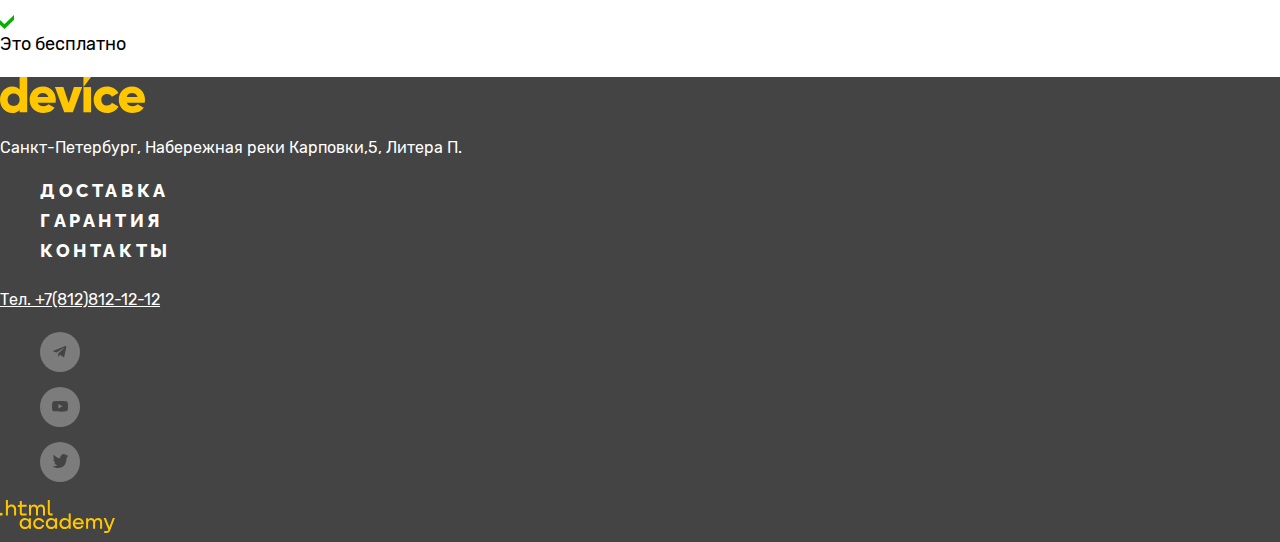
<file: 4/index.html>
<!DOCTYPE html>
<html lang="ru">

<head>
  <meta charset="utf-8">
  <title>Интернет-магазин электроники "Девайс"</title>
  <link rel="stylesheet" href="styles/style.css">
  <base href="https://htmlacademy-htmlcss.github.io/2042045-device-34/4/">
</head>

<body>
  <header>
    <h1 class="visually-hidden">device</h1>
    <a href="#">
      <img src="images/logo.svg" width="145" height="36" alt="Логотип Девайс">
    </a>
    <nav class="navigation">
      <form action="https://echo.htmlacademy.ru/" method="post">
        <input class="search" type="text" name="search">
        <button type="submit">Найти</button>
      </form>
      <div class="description">
        <a class="enter-link main-header-link" href="#">Войти</a>
        <a class="compare-link main-header-link" href="#">Сравнить</a>
        <a class="bascet-link main-header-link" href="#">Корзина</a>
        <div class="popover">
          <ul class="navigation-list">
            <li>
              <a><img src="images/monopod-mini.jpg" width="39" height="43" alt="Любительская селфи-палка">
                <p class="footer-adress">Любительская селфи-палка</p>
              </a>
              <button class="close close-link" type="button"></button>
            </li>
            <li>
              <a><img src="images/monopod-pro-mini.jpg" width="39" height="43" alt="Профессиональная селфи-палка">
                <p class="footer-adress">Профессиональная селфи-палка</p>
              </a>
              <button class="close close-link" type="button"></button>
            </li>
          </ul>
          <div>
            <span class="footer-adress">Товаров:2</span>
            <span class="footer-adress">Сумма: 2000 ₽</span>
            <a class="buttons" href="#">Открыть корзину</a>
          </div>
        </div>
      </div>
      <ul class="navigation-list">
        <li><button class="plus plus-link" type="button">Каталог товаров</button></li>
        <li><a class="catalog" href="#">Виртуальная реальность</a></li>
        <li><a class="catalog" href="catalog.html">Моноподы для cелфи</a></li>
        <li><a class="catalog" href="#">Экшн-камеры</a></li>
        <li><a class="catalog" href="#">Фитнес-браслеты</a></li>
        <li><a class="catalog" href="#">Умные часы</a></li>
        <li><a class="catalog" href="#">Квадрокоптеры</a></li>
      </ul>
      <ul class="navigation-list">
        <li><a class="services" href="#">Доставка</a></li>
        <li><a class="services" href="#">Гарантия</a></li>
        <li><a class="services" href="#">Контакты</a></li>
      </ul>
    </nav>
  </header>
  <main class="main-container">
    <section>
      <h2><span class="visually-hidden">Слайдер</span></h2>
      <button class="left slider-link" type="button"></button>
      <button class="right slider-link" type="button"></button>
      <ul>
        <li>
          <img src="images/slider/slider-1.png" width="560" height="560" alt="Квадрокоптер">
          <p class="slogan">Порхает как бабочка,жалит как пчела!</p>
          <p class="description">Этот обычный, на первый взгляд, квадрокоптер оснащен мощным лазером, замаскированным
            под стандартную
            камеру.</p>
          <a class="buttons" href class="buttons">Подробнее</a>
          <div>
            <p class="parameters">800 м</p>
            <p class="parametr-name">Дальность полета</p>
            <p class="parameters">50 м</p>
            <p class="parametr-name">Радиус поражения</p>
          </div>
        </li>
        <li>
          <img src="images/slider/slider-2.png" width="560" height="560" alt="Фитнес-браслет">
          <p class="slogan">Худеем правильно!</p>
          <p class="description">Мотивирующие фитнес-браслеты помогут найти в себе силы не пропускать занятия и
            соблюдать диету.</p>
          <div>
            <p class="parameters">48 часов</p>
            <p class="parametr-name">Без подзарядки</p>
          </div>
        </li>
        <li>
          <img src="images/slider/slider-3.png" width="560" height="560" alt="Селфи монопод">
          <p class="slogan">Делай селфи, как Бен Стиллер! </p>
          <p class="description">Самая длинная палка для селфи доступна в нашем магазине. Восемь (Восемь, Карл!) метров
            длиной и весом всего
            5 кг.</p>
          <a class="more" href="#">Подробнее</a>
          <div>
            <p class="parameters">8.5 м</p>
            <p class="parametr-name">Длина палки</p>
            <p class="parameters">5 кг</p>
            <p class="parametr-name">Вес палки</p>
            <p class="parameters">Карбон</p>
            <p class="parametr-name">Материал</p>
          </div>
        </li>
      </ul>
      <ol>
        <li><button class="ring-black ring-link" type="button"></button></li>
        <li><button class="ring-white ring-link" type="button"></button></li>
        <li><button class="ring-white ring-link" type="button"></button></li>
      </ol>
    </section>
    <section>
      <h2 class="visually-hidden">Ссылки</h2>
      <ul class="main-catalog-item">
        <li><a class="main-catalog-link vr-link" href="#">Виртуальная реальность</a></li>
        <li><a class="main-catalog-link monopod-link" href="catalog.html">Моноподы для селфи</a></li>
        <li><a class="main-catalog-link camera-link" href="#">Экшн камеры</a></li>
        <li><a class="main-catalog-link fitnes-link" href="#">Фитнес браслеты</a></li>
        <li><a class="main-catalog-link time-link" href="#">Умные часы</a></li>
        <li><a class="main-catalog-link copter-link" href="#">Квадрокоптеры</a></li>
      </ul>
      <ul>
        <li><a class="button-pressed" href="#">Доставка</a></li>
        <li><a class="buttons" href="#">Гарантия</a></li>
        <li><a class="buttons" href="#">Кредит</a></li>
      </ul>
    </section>
    <section>
      <ul>
        <li>
          <h3 class="slogan">Доставка</h3>
          <p class="logist-image image-link description">Мы с удовольствием доставим ваш товар прямо к вашему подъезду совершенно бесплатно!
            Ведь мы неплохо заработаем, поднимая его на ваш этаж.</p>
        </li>
        <li>
          <h3 class="slogan">Гарантия</h3>
          <p class="service-image image-link description">Если из-за возгорания купленного у нас товара у вас сгорит дом — не переживайте, мы
            выдадим вам новый. Товар, не дом, конечно же.</p>
        </li>
        <li>
          <h3 class="slogan">Кредит</h3>
          <p class="credit-image image-link description">Залезть в долговую яму стало проще! Кредитные консультанты подберут для вас наиболее
            выгодные условия кредита. Выгодные для банка, разумеется.</p>
        </li>
      </ul>
    </section>
    <section>
      <h2 class="cargo">ДОСТАВИМ РЕДКИЙ ТОВАР ПОД ЗАКАЗ</h2>
      <button class="car car-link" type="button"></button>
    </section>
    <section>
      <h2 class="slogan">О нас</h2>
      <p class="description">Огромнй выбор гаджетов не оставит равнодушным гика, который есть в каждом из нас.</p>
      <p class="description">Мы модем доставить ваш товар в амые отдалённые уголки России транспортными компаниями</p>
      <ul>
        <li class="tc">Меловые линии</li>
        <li class="tc">СДИК</li>
        <li class="tc">ТоксБерри</li>
      </ul>
      <a class="buttons" href="#">ПОДРОБРНЕЕ О НАС</a>
    </section>
    <section>
      <h2 class="slogan">Контакты</h2>
      <p class="description">Вы можете забрать товар сами, заехав в наш офис. Заодно сможете проверить работоспособность
        покупки.</p>
      <h3>Интернет-магазин «Девайс»</h3>
      <p class="description">Санкт-Петербург, набережна реки Карповки, 5. Литера П.</p><a class="contact-number"
        href="tel:+78128121212">
        +7(812)812-12-12</a>
      <h3>Время работы</h3>
      <ul class="contacts-schedule">
        <li class="description">пн—пт: с 10:00 до 22:00</li>
        <li class="description">сб—вс: с 10:00 до 19:00</li>
      </ul>
      <a class="buttons" href="#">НАПИШИТЕ НАМ</a>
    </section>
    <section>
      <h2 class="slogan">Подпишитесь на рассылку</h2>
      <p class="description">Ежедневный дайджест с обзорами новинок, длительными тест-драйвами, распаковками, а также
        акциями, спецпредложения и вот это вот всё.</p>
      <label for="email">Email</label>
      <form method="post" action="https://echo.htmlacademy.ru/">
        <input type="email" id="email" name="email">
        <button type="submit">ПОДПИСАТЬСЯ</button>
        <p class="check check-link description">Это бесплатно</p>
      </form>
    </section>
  </main>
  <footer>
    <a href="#"><img src="images/logo-yelow.svg" width="145" height="36" alt="Логотип Девайс"></a>
    <div>
      <p class="footer-adress">Санкт-Петербург, Набережная реки Карповки,5, Литера П.</p>
    </div>
    <div>
      <ul>
        <li><a class="footer-advantages-item" href="#">Доставка</a></li>
        <li><a class="footer-advantages-item" href="#">Гарантия</a></li>
        <li><a class="footer-advantages-item" href="#">Контакты</a></li>
      </ul>
    </div>
    <div>
      <a class="phone-number" href="tel:+78128121212">Тел. +7(812)812-12-12</a>
    </div>
    <div>
      <ul>
        <l><a class="telegram-link main-social-link" href="https://t.me/htmlacademy"></a></li>
          <li><a class="youtube-link main-social-link" href="https://www.youtube.com/user/htmlacademyru"></a></li>
          <li><a class="twitter-link main-social-link" class="twitter" href="https://twitter.com/htmlacademy_ru"></a>
          </li>
      </ul>
    </div>
    <a href="images/html.academy.svg"><img src="images/html.academy.svg" width="115" height="33"
        alt="Логотип академии"></a>
  </footer>
</body>

</html>
</file>
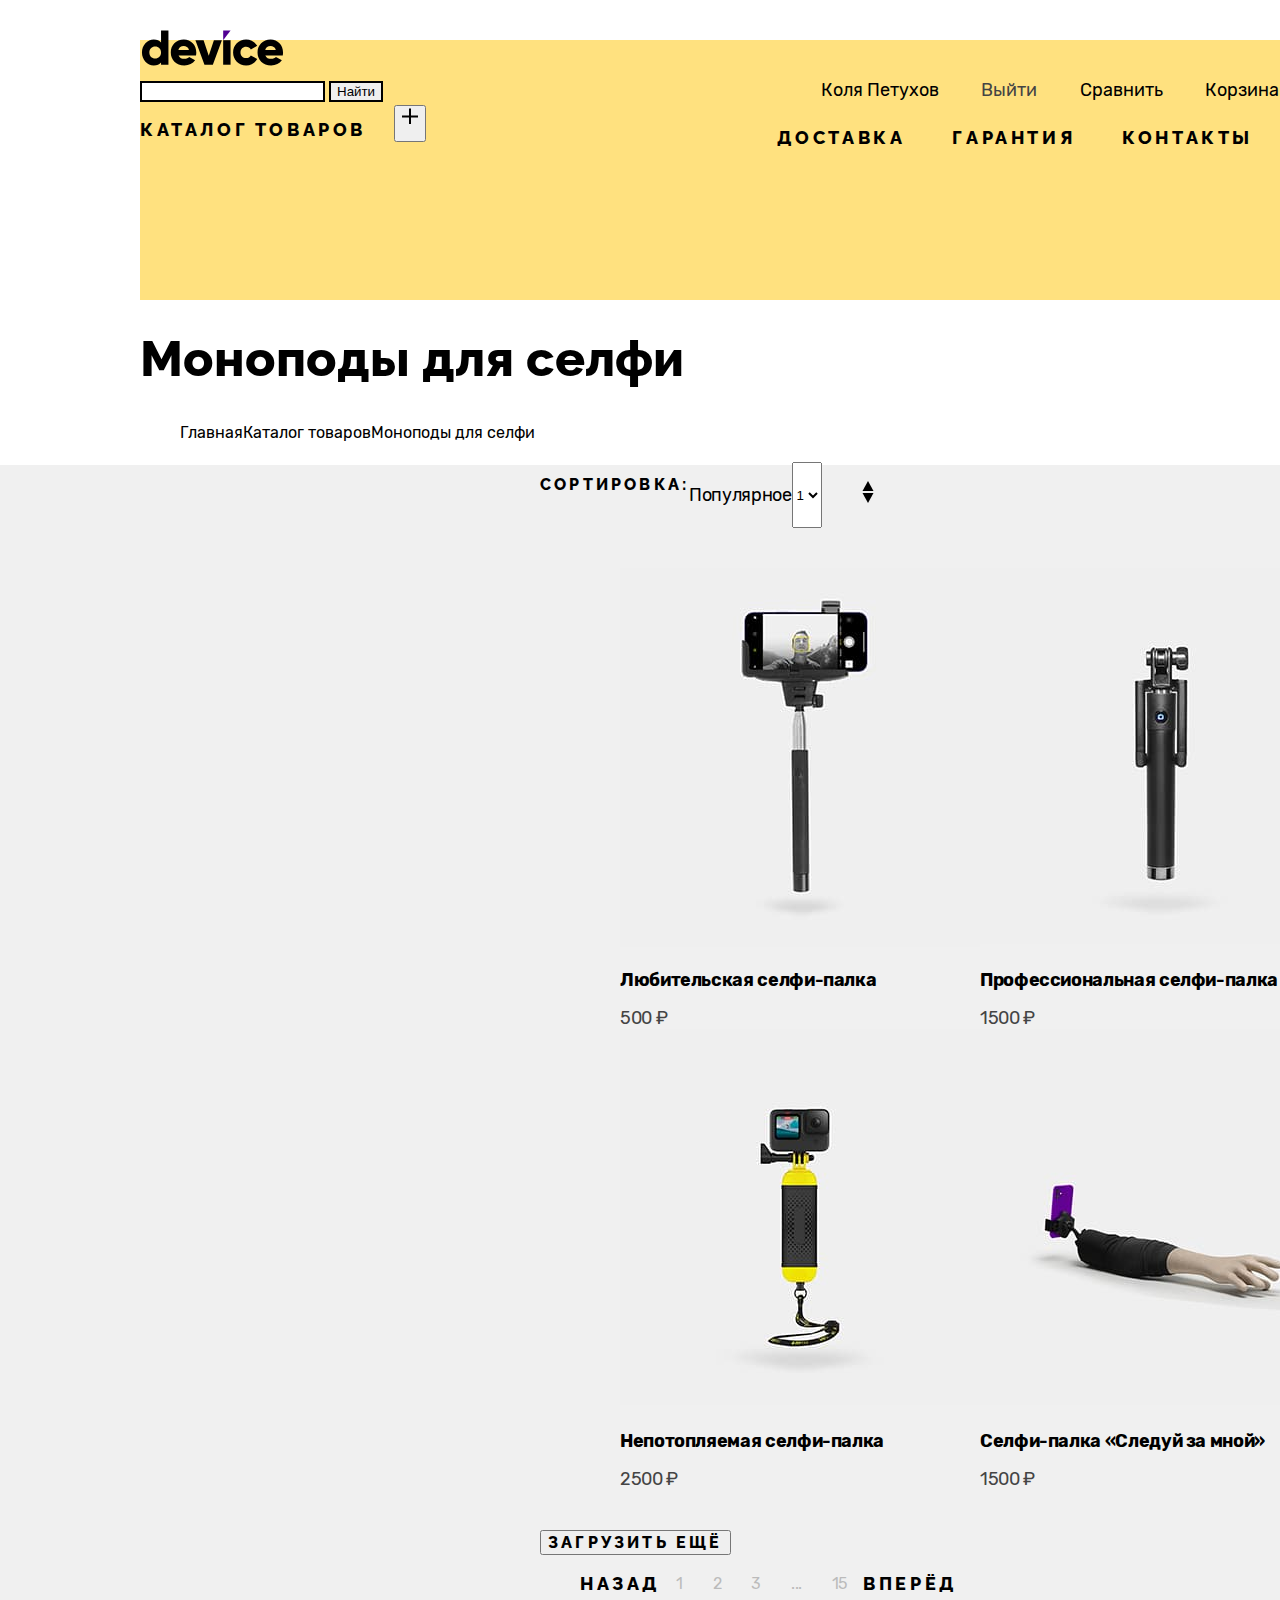
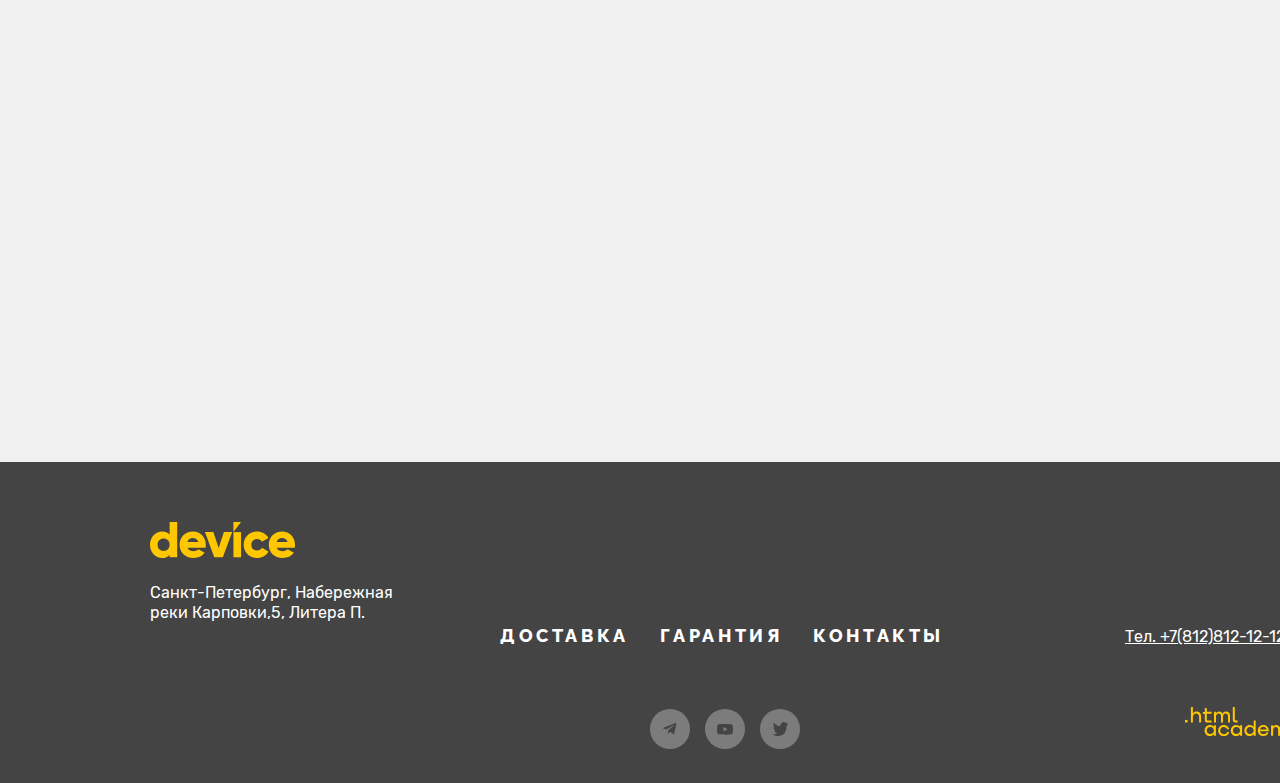
<file: catalog.html>
<!DOCTYPE html>
<html lang="ru">

<head>
  <meta charset="utf-8">
  <title>Моноподы для селфи</title>
  <link rel="stylesheet" href="styles/style.css">
</head>

<body>
  <header class="header container">
    <h1 class="visually-hidden">device</h1>
    <a href="index.html">
      <img src="images/logo.svg" width="145" height="36" alt="Логотип Девайс">
    </a>
    <nav class="navigation">
      <div class="header-top">
        <form action="https://echo.htmlacademy.ru/" method="post">
          <input class="search" type="text" name="search">
          <button class="find" type="submit">Найти</button>
        </form>
        <div class="authorization">
          <a class="enter-link main-header-link" href="#">Коля Петухов</a>
          <a class="description" href="#">Выйти</a>
          <a class="compare-link main-header-link" href="#">Сравнить</a>
          <a class="bascet-link main-header-link" href="#">Корзина</a>
        </div>
        <div class="popover">
          <ul class="">
            <li>
              <a><img src="images/monopod-mini.jpg" width="39" height="43" alt="Любительская селфи-палка">
                <p class="footer-adress">Любительская селфи-палка</p>
              </a>
              <button class="close close-link" type="button"></button>
            </li>
            <li>
              <a><img src="images/monopod-pro-mini.jpg" width="39" height="43" alt="Профессиональная селфи-палка">
                <p class="footer-adress">Профессиональная селфи-палка</p>
              </a>
              <button class="close close-link" type="button"></button>
            </li>
          </ul>
          <div>
            <span class="footer-adress">Товаров:2</span>
            <span class="footer-adress">Сумма: 2000 ₽</span>
            <a class="buttons" href="#">Открыть корзину</a>
          </div>
        </div>
      </div>
      <div class="header-bottom">
        <div class="button-dropdown">
          <span class="header-catalog">Каталог товаров</span>
          <button class="plus plus-link" type="button">
            <span class="visually-hidden">Раскрывающийся список товаров</span>
          </button>
        </div>
        <ul class="popover">
          <li><a class="catalog" href="#">Виртуальная реальность</a></li>
          <li><a class="catalog" href="catalog.html">Моноподы для cелфи</a></li>
          <li><a class="catalog" href="#">Экшн-камеры</a></li>
          <li><a class="catalog" href="#">Фитнес-браслеты</a></li>
          <li><a class="catalog" href="#">Умные часы</a></li>
          <li><a class="catalog" href="#">Квадрокоптеры</a></li>
        </ul>
        <ul class="dilivery-box">
          <li><a class="services dilivery-margin" href="#">Доставка</a></li>
          <li><a class="services dilivery-margin" href="#">Гарантия</a></li>
          <li><a class="services dilivery-margin" href="#">Контакты</a></li>
        </ul>
      </div>
    </nav>
  </header>
  <main class="main-container">
    <section class="container">
      <h1 class="slogan">Моноподы для селфи</h1>
      <ul class="pages">
        <li><a class="choice" href="index.html">Главная</a></li>
        <li><a class="choice" href="#">Каталог товаров</a></li>
        <li><a class="choice" href="#">Моноподы для селфи</a></li>
      </ul>
    </section>
    <section class="catalog-inner">
      <div class="filter container">
        <form class="sorting-button" action="https://echo.htmlacademy.ru/" method="post">
          <h2 class="sorting">ФИЛЬТР:</h2>
          <fieldset>
            <legend class="filter">Стоимость</legend>
            <div class="range-bar">
              <button class="range-toggle toggle-min">
                <span class="visually-hidden">Изменить минимальную стоимость.
                </span>
              </button>
              <button class="range-toggle toggle-max">
                <span class="visually-hidden">Изменить максимальную стоимость.
                </span>
              </button>
            </div>
            <div class="range-wrapper-inputs">
              <label class="catalog-range-label">
                от
                <input class="range-input" type="number" value="0" name="min-price">
              </label>
              <label class="catalog-range-label">
                до
                <input class="range-input" type="number" value="5000" name="max-price" style="width: 37px">
              </label>
            </div>
          </fieldset>
          <fieldset>
            <legend class="filter">Цвет</legend>
            <ul>
              <li><label class="choice"><input type="checkbox" name="black" checked="checked">Черный</label></li>
              <li><label class="choice"><input type="checkbox" name="white" checked="checked">Белый</label></li>
              <li><label class="choice"><input type="checkbox" name="blue">Синий</label></li>
              <li><label class="choice"><input type="checkbox" name="red">Красный</label></li>
              <li><label class="choice"><input class="choice" type="checkbox" name="pink">Розовый</label></li>
            </ul>
          </fieldset>
          <fieldset>
            <legend class="filter">Bluetooth</legend>
            <ul>
              <div><label class="choice"><input type="radio" name="question-one" value="yes"
                    checked="checked">Есть</label>
              </div>
              <li><label class="choice"><input type="radio" name="question-one" value="no">Нет</label></li>
            </ul>
            <button class="buttons" type="submit">Показать</button>
          </fieldset>
        </form>
        <div class="catalog-item">
          <div class="sorting-buttons">
            <h2 class="sorting">СОРТИРОВКА:</h2>
            <p class="main-header-link">Популярное</p>
            <select name="populars">
              <option>1</option>
              <option>2</option>
              <option>3</option>
              <option>4</option>
            </select>
            <ul>
              <li><a class="up up-down-link" href="#"></a></li>
              <li><a class="down up-down-link" href="#"></a></li>
            </ul>
          </div>
          <div>
            <ul class="catalog-images container">
              <li><img src="images/catalog/monopod.jpg" width="360" height="380" alt="Любительская селфи-палка">
                <h3 class="products">Любительская селфи-палка</h3>
                <b class="price">500 ₽</b>
              </li>
              <li>
                <img src="images/catalog/monopod-pro.jpg" width="360" height="380" alt="Профессиональная
      селфи-палка">
                <h3 class="products">Профессиональная селфи-палка</h3>
                <b class="price">1500 ₽</b>
              </li>
              <li>
                <img src="images/catalog/monopod-for-water.jpg" width="360" height="380" alt="Непотопляемая
      селфи-палка">
                <h3 class="products">Непотопляемая селфи-палка</h3>
                <b class="price">2500 ₽</b>
              </li>
              <li>
                <img src="images/catalog/monopod-folow-me.jpg" width="360" height="380" alt="Селфи-палка «Следуй за
      мной»">
                <h3 class="products">Селфи-палка «Следуй за мной»</h3>
                <b class="price">1500 ₽</b>
              </li>
            </ul>
          </div>
          <div>
            <button class="load-more" type="button">Загрузить ещё</button>
          </div>
          <div>
            <ul class="pagination">
              <li><a class="services" href="#">Назад</a></li>
              <li><a class="page-number" href="#">1</a></li>
              <li><a class="page-number" href="#">2</a></li>
              <li><a class="page-number" href="#">3</a></li>
              <li><a class="page-number" href="#">...</a></li>
              <li><a class="page-number" href="#">15</a></li>
              <li><a class="services" href="#">Вперёд</a></li>
            </ul>
          </div>
        </div>
      </div>
    </section>
    <footer>
      <div class="container">
        <div class="footer-background">
          <a href="#"><img src="images/logo-yelow.svg" width="145" height="36" alt="Логотип Девайс"></a>
          <p class="footer-adress">Санкт-Петербург, Набережная реки Карповки,5, Литера П.</p>
        </div>
        <div class="footer-link-position">
          <ul class="footer-link">
            <li><a class="footer-advantages-item" href="#">Доставка</a></li>
            <li><a class="footer-advantages-item" href="#">Гарантия</a></li>
            <li><a class="footer-advantages-item" href="#">Контакты</a></li>
          </ul>
          <ul class="rings">
            <li><a class="telegram-link main-social-link" href="https://t.me/htmlacademy"></a></li>
            <li><a class="youtube-link main-social-link" href="https://www.youtube.com/user/htmlacademyru"></a></li>
            <li><a class="twitter-link main-social-link" class="twitter" href="https://twitter.com/htmlacademy_ru"></a>
            </li>
          </ul>
        </div>
        <div class="footer-phone">
          <a class="phone-number" href="tel:+78128121212">Тел. +7(812)812-12-12</a>
          <a class="footer-logo" href="images/html.academy.svg"><img src="images/html.academy.svg" width="115"
              height="33" alt="Логотип академии"></a>
        </div>
      </div>
    </footer>
</body>

</html>
</file>
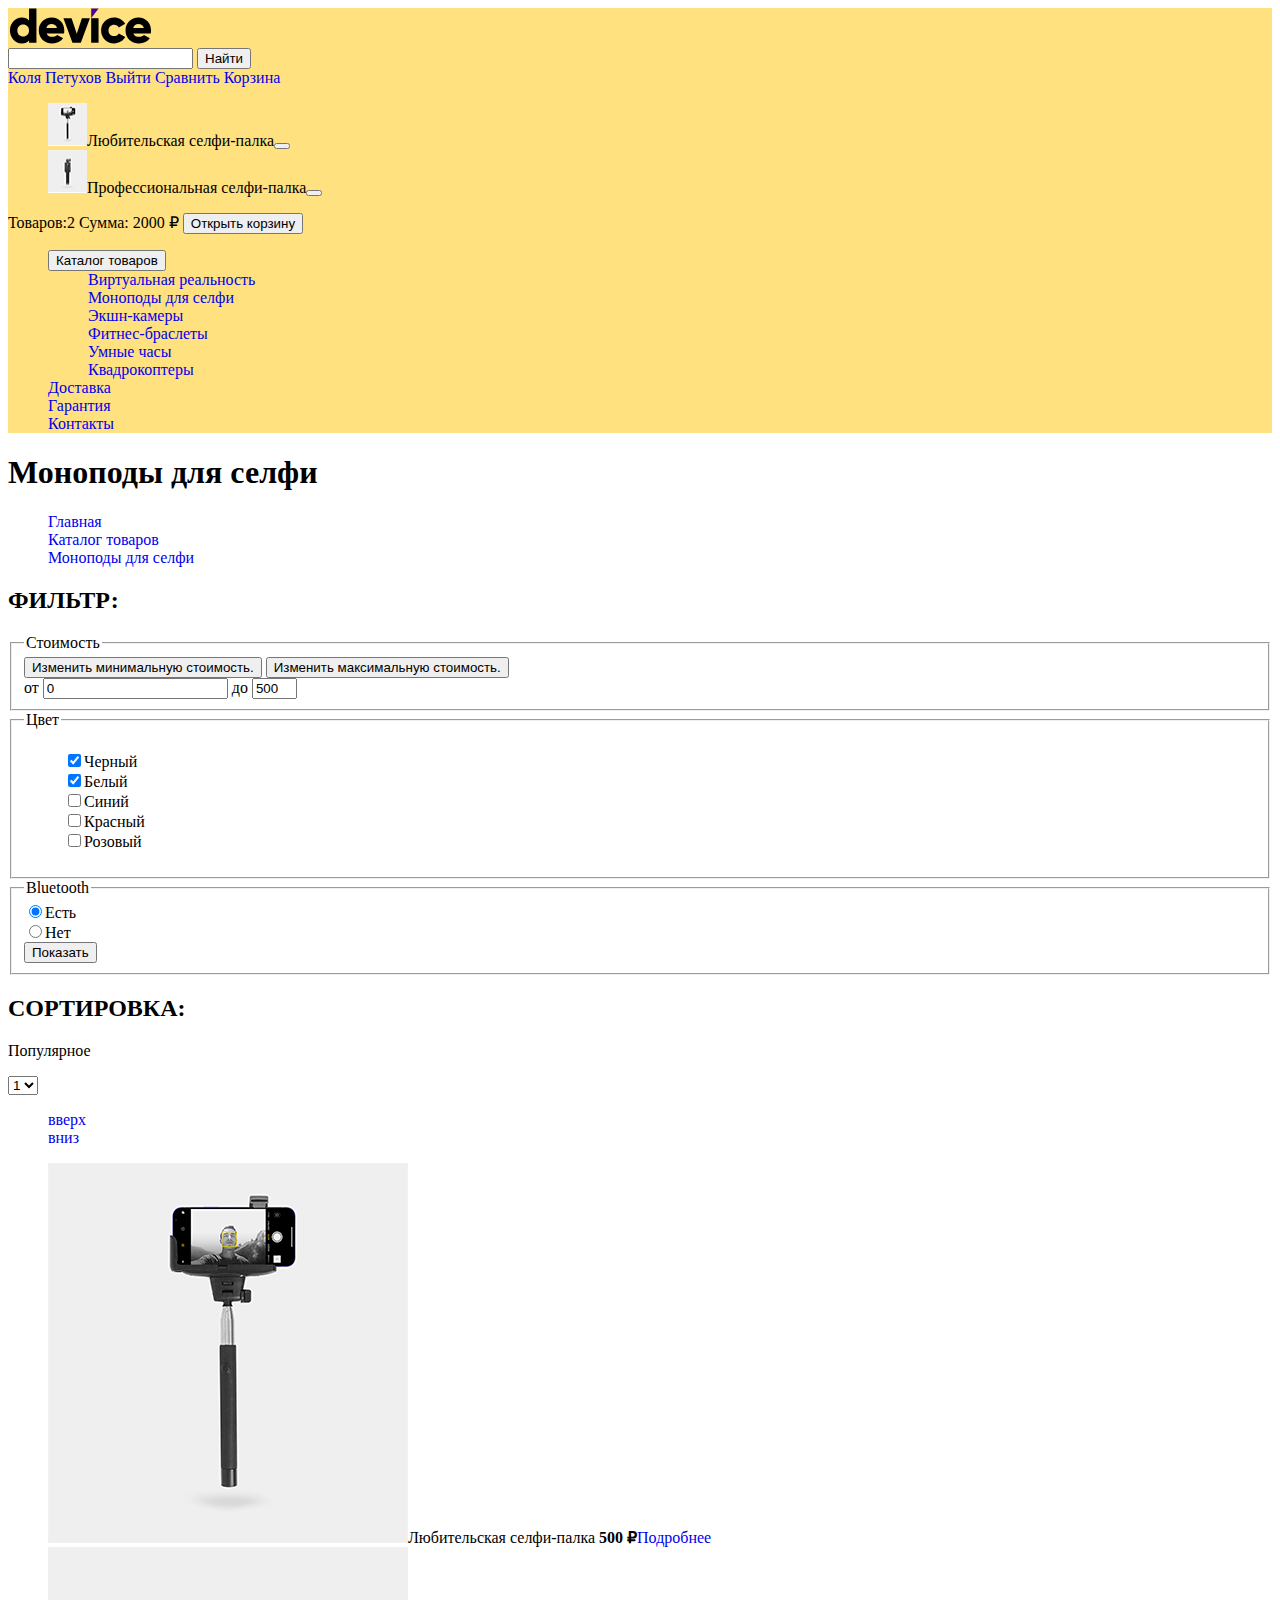
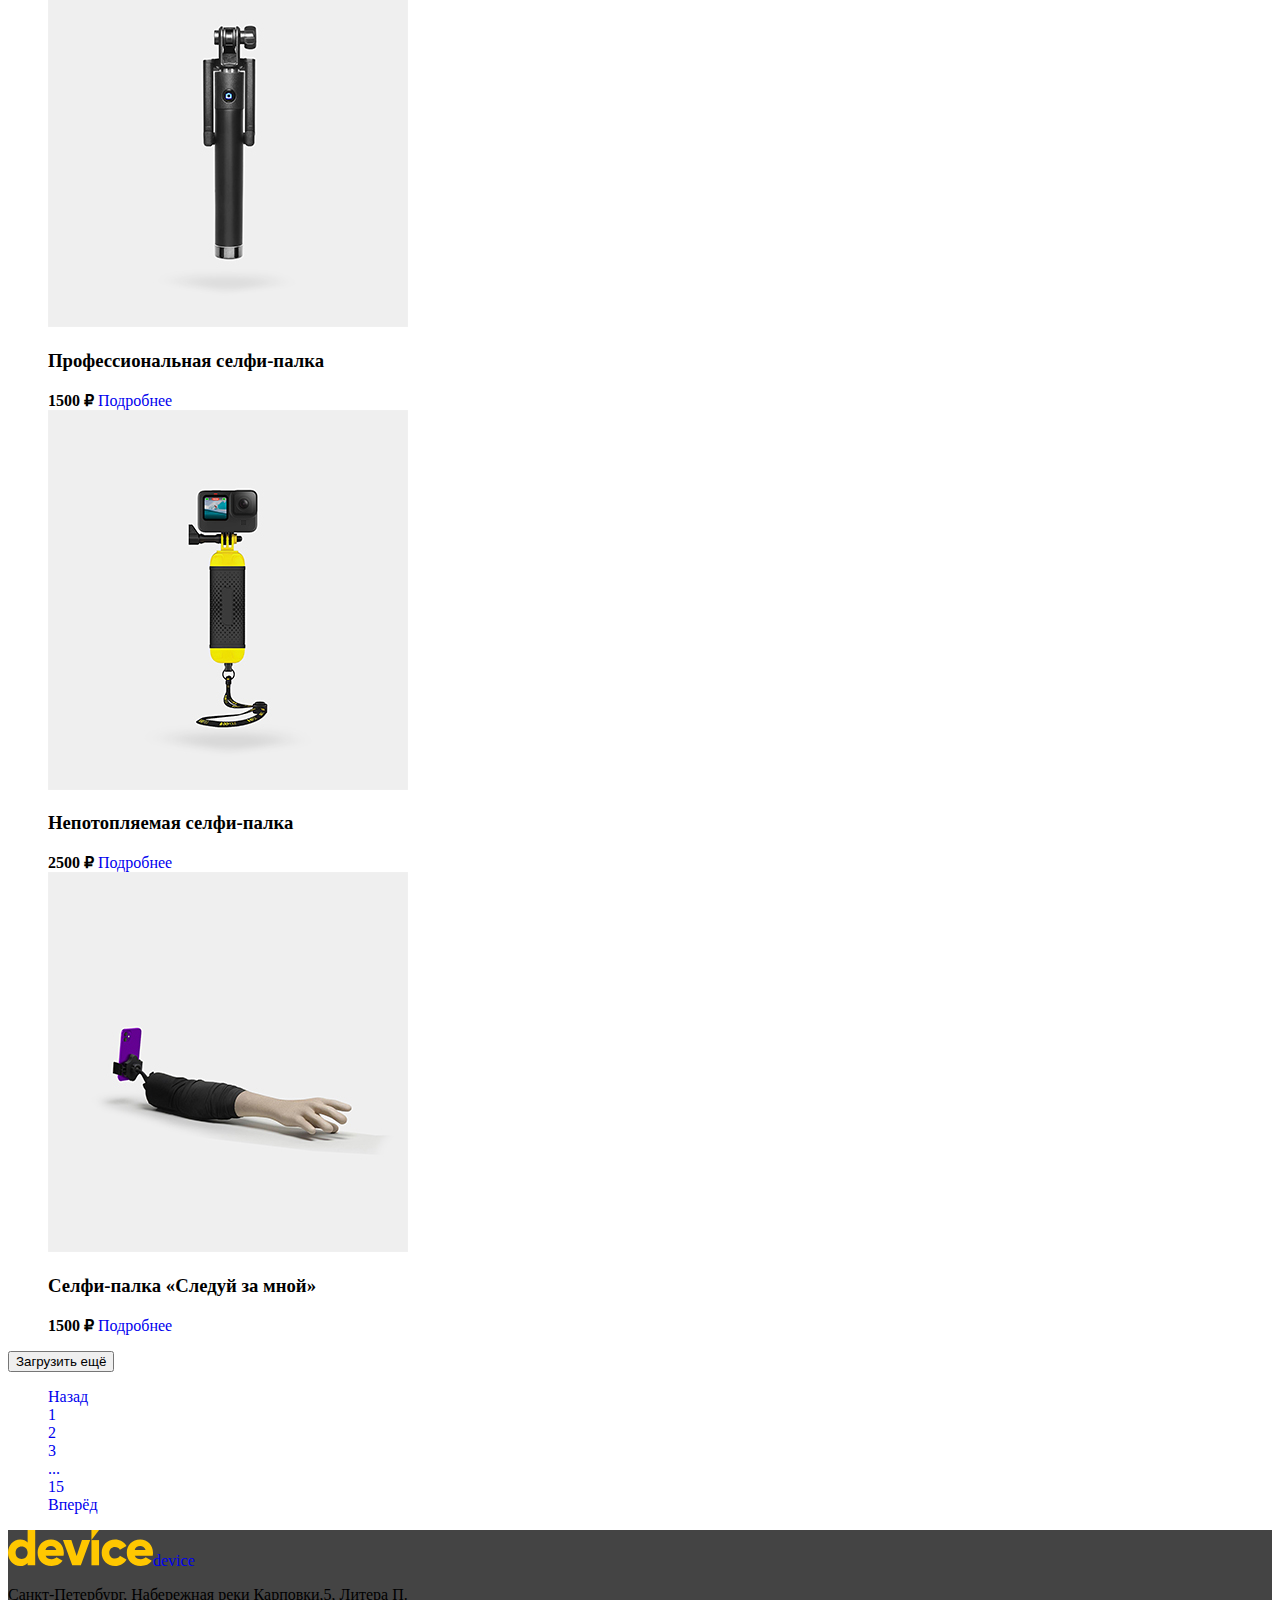
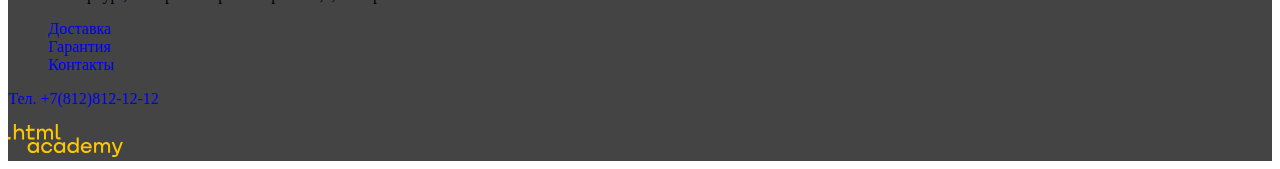
<file: 3/catalog.html>
<!DOCTYPE html>
<html lang="ru">

<head>
  <meta charset="utf-8">
  <title>Моноподы для селфи</title>
  <link rel="stylesheet" href="styles/style.css">
  <base href="https://htmlacademy-htmlcss.github.io/2042045-device-34/3/">
</head>

<body>
  <header>
    <a href="#"><img src="images/logo.svg" width="145" height="36" alt="Логотип Девайс"></a>
    <nav>
      <form>
        <input type="text" name="search">
        <button type="submit">Найти</button>
      </form>
      <div>
        <a href="#">Коля Петухов</a>
        <a href="#">Выйти</a>
        <a href="#">Сравнить</a>
        <a href="#">Корзина</a>
        <div class="popover">
          <ul>
            <li><img src="images/monopod-mini.jpg" width="39" height="43" alt="monopod-mini">Любительская
              селфи-палка<button type="button"></button></li>
            <li><img src="images/monopod-pro-mini.jpg" width="39" height="43" alt="monopod-mini-pro">Профессиональная
              селфи-палка<button type="button"></button></li>
          </ul>
          <span>Товаров:2</span>
          <span>Сумма: 2000 ₽</span>
          <button type="button">Открыть корзину</button>
        </div>
      </div>
      <ul>
        <li><button type="button">Каталог товаров</button>
          <ul>
            <li><a href="#">Виртуальная реальность</a></li>
            <li><a href="catalog.html">Моноподы для cелфи</a></li>
            <li><a href="#">Экшн-камеры</a></li>
            <li><a href="#">Фитнес-браслеты</a></li>
            <li><a href="#">Умные часы</a></li>
            <li><a href="#">Квадрокоптеры</a></li>
          </ul>
        </li>
        <li><a href="#">Доставка</a></li>
        <li><a href="#">Гарантия</a></li>
        <li><a href="#">Контакты</a></li>
      </ul>
    </nav>
  </header>
  <main>
    <section>
      <h1>Моноподы для селфи</h1>
      <ul>
        <li><a href="index.html">Главная</a></li>
        <li><a href="#">Каталог товаров</a></li>
        <li><a href="#">Моноподы для селфи</a></li>
      </ul>
    </section>
    <section>
      <form action="https://echo.htmlacademy.ru/" method="post">
        <h2>ФИЛЬТР:</h2>
        <fieldset>
          <legend>Стоимость</legend>
          <div class="range-bar">
            <button class="range-toggle toggle-min">
            <span class="visually-hidden">Изменить минимальную стоимость.
            </span>
            </button>
            <button class="range-toggle toggle-max">
            <span class="visually-hidden">Изменить максимальную стоимость.
            </span>
            </button>
            </div>
            
            <div class="range-wrapper-inputs">
            <label class="catalog-range-label">
            от
            <input class="range-input" type="number" value="0" name="min-price">
            </label>
            <label class="catalog-range-label">
            до
            <input class="range-input" type="number" value="5000" name="max-price" style="width: 37px">
            </label>
            </div>
        </fieldset>
        <fieldset>
          <legend>Цвет</legend>
          <ul>
            <li><label><input type="checkbox" name="black" checked="checked">Черный</label></li>
            <li><label><input type="checkbox" name="white" checked="checked">Белый</label></li>
            <li><label><input type="checkbox" name="blue">Синий</label></li>
            <li><label><input type="checkbox" name="red">Красный</label></li>
            <li><label><input type="checkbox" name="pink">Розовый</label></li>
          </ul>
        </fieldset>
        <fieldset>
          <legend>Bluetooth</legend>
          <li><label><input type="radio" name="question-one" value="yes" checked="checked">Есть</label></li>
          <li><label><input type="radio" name="question-one" value="no">Нет</label></li>
          <button type="submit">Показать</button>
        </fieldset>
      </form>
    </section>
    <section>
      <h2>СОРТИРОВКА:</h2>
      <p>Популярное</p>
      <select name="populars">
        <option>1</option>
        <option>2</option>
        <option>3</option>
        <option>4</option>
      </select>
      <ul>
        <li><a href="#">вверх</a></li>
        <li><a href="#">вниз</a></li>
      </ul>
    </section>
    <div>
      <ul>
        <li><img src="images/catalog/monopod.jpg" width="360" height="380"
            alt="Любительская селфи-палка"><span>Любительская
            селфи-палка</span> <b>500 ₽</b><a href="#">Подробнее</a></li>
        <li>
          <img src="images/catalog/monopod-pro.jpg" width="360" height="380" alt="Профессиональная
          селфи-палка">
          <h3>Профессиональная селфи-палка</h3>
          <b>1500 ₽</b>
          <a href="#">Подробнее</a>
        </li>
        <li>
          <img src="images/catalog/monopod-for-water.jpg" width="360" height="380" alt="Непотопляемая
          селфи-палка">
          <h3>Непотопляемая селфи-палка</h3>
          <b>2500 ₽</b>
          <a href="#">Подробнее</a>
        </li>
        <li>
          <img src="images/catalog/monopod-folow-me.jpg" width="360" height="380" alt="Селфи-палка «Следуй за
          мной»">
          <h3>Селфи-палка «Следуй за мной»</h3>
          <b>1500 ₽</b>
          <a href="#">Подробнее</a>
        </li>
      </ul>
    </div>
    <div>
      <button type="button">Загрузить ещё</button>
    </div>
    <div>
      <ul>
        <li><a href="#">Назад</a></li>
        <li><a href="#">1</a></li>
        <li><a href="#">2</a></li>
        <li><a href="#">3</a></li>
        <li><a href="#">...</a></li>
        <li><a href="#">15</a></li>
        <li><a href="#">Вперёд</a></li>
      </ul>
    </div>
  </main>
  <footer>
    <a href="#">
      <img src="images/logo-yelow.svg" width="145" height="36" alt="Логотип Девайс">device
    </a>
    <div>
      <p>Санкт-Петербург, Набережная реки Карповки,5, Литера П.</p>
    </div>
    <div>
      <ul>
        <li><a class="footer-advantages-item" href="#">Доставка</a></li>
        <li><a class="footer-advantages-item" href="#">Гарантия</a></li>
        <li><a class="footer-advantages-item" href="#">Контакты</a></li>
      </ul>
    </div>
    <div>
      <a href="tel:+78128121212">Тел. +7(812)812-12-12</a>
    </div>
    <div>
      <ul>
        <li><a href="https://t.me/htmlacademy"></a></li>
        <li><a href="https://www.youtube.com/user/htmlacademyru"></a></li>
        <li><a href="https://twitter.com/htmlacademy_ru"></a></li>
      </ul>
    </div>
    <a href="images/html.academy.svg"><img src="images/html.academy.svg" width="115" height="33"
        alt="Логотип академии"></a>
  </footer>
</body>

</html>
</file>
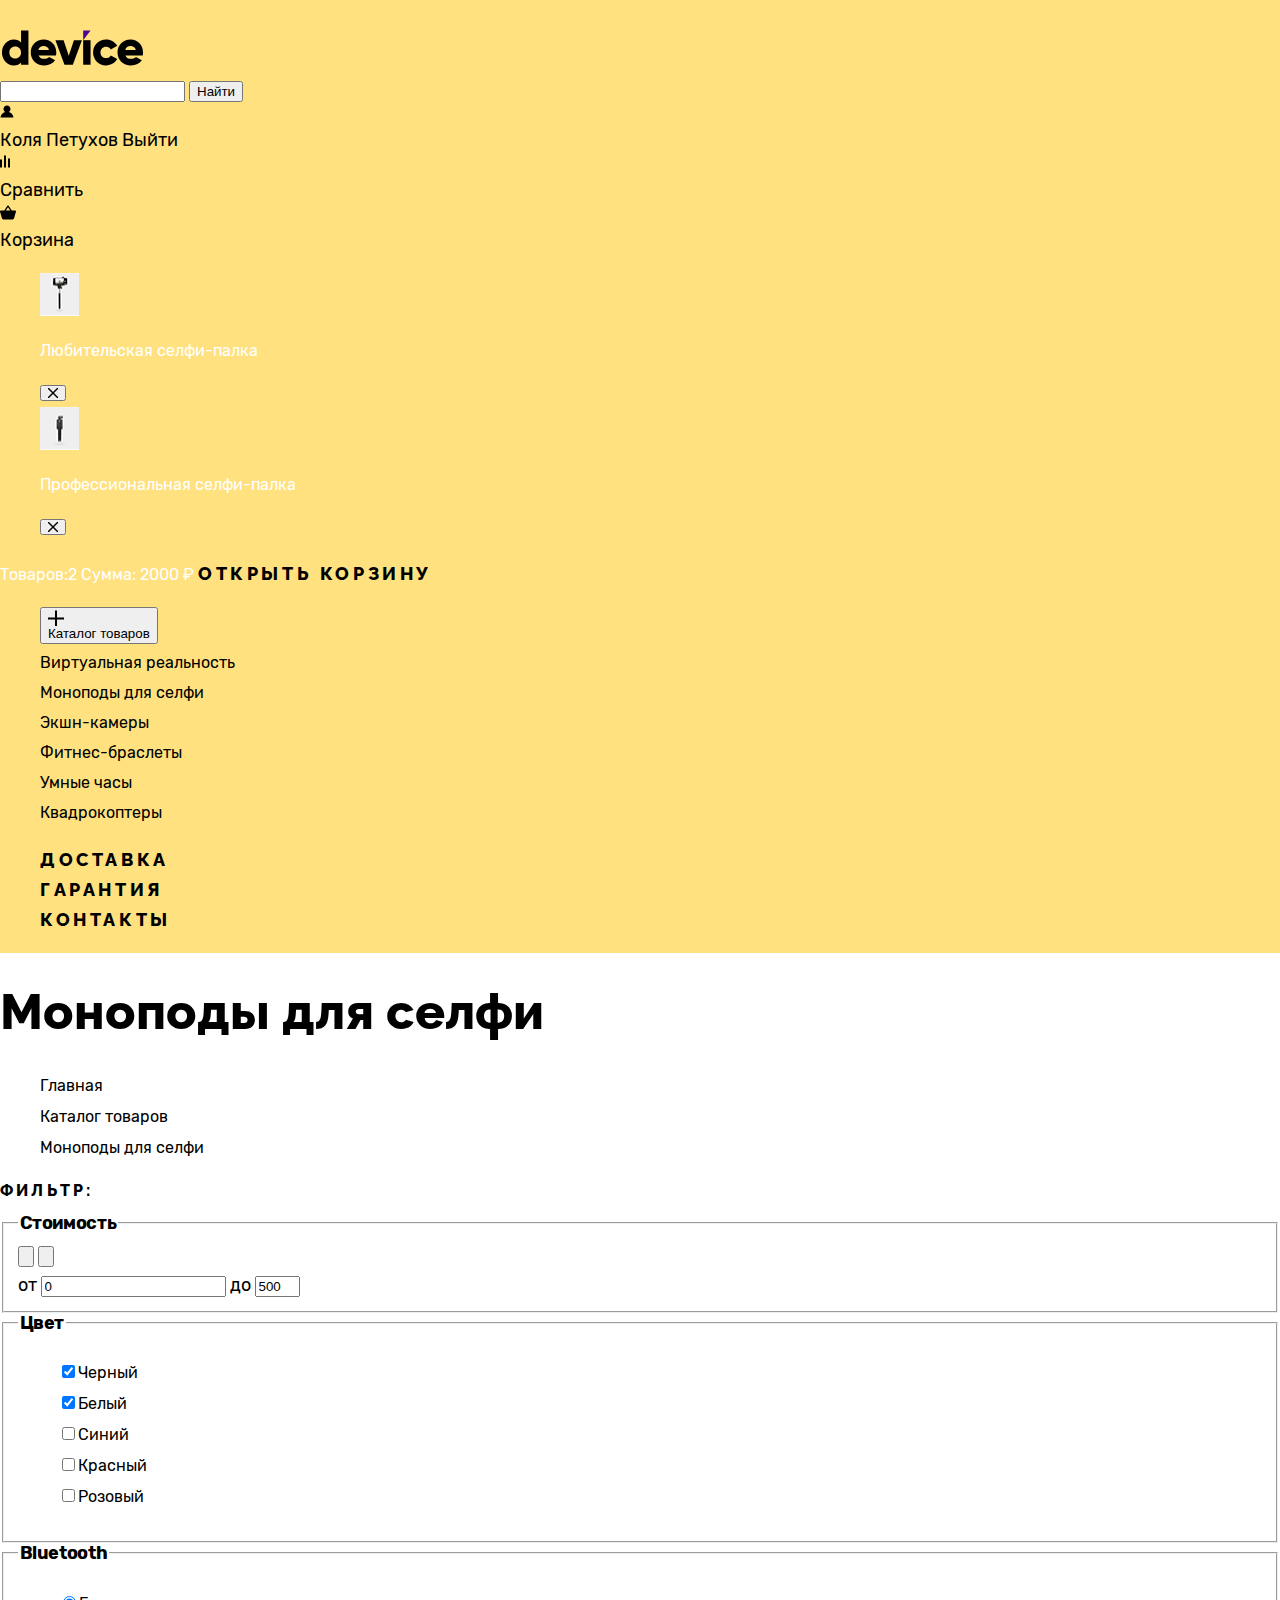
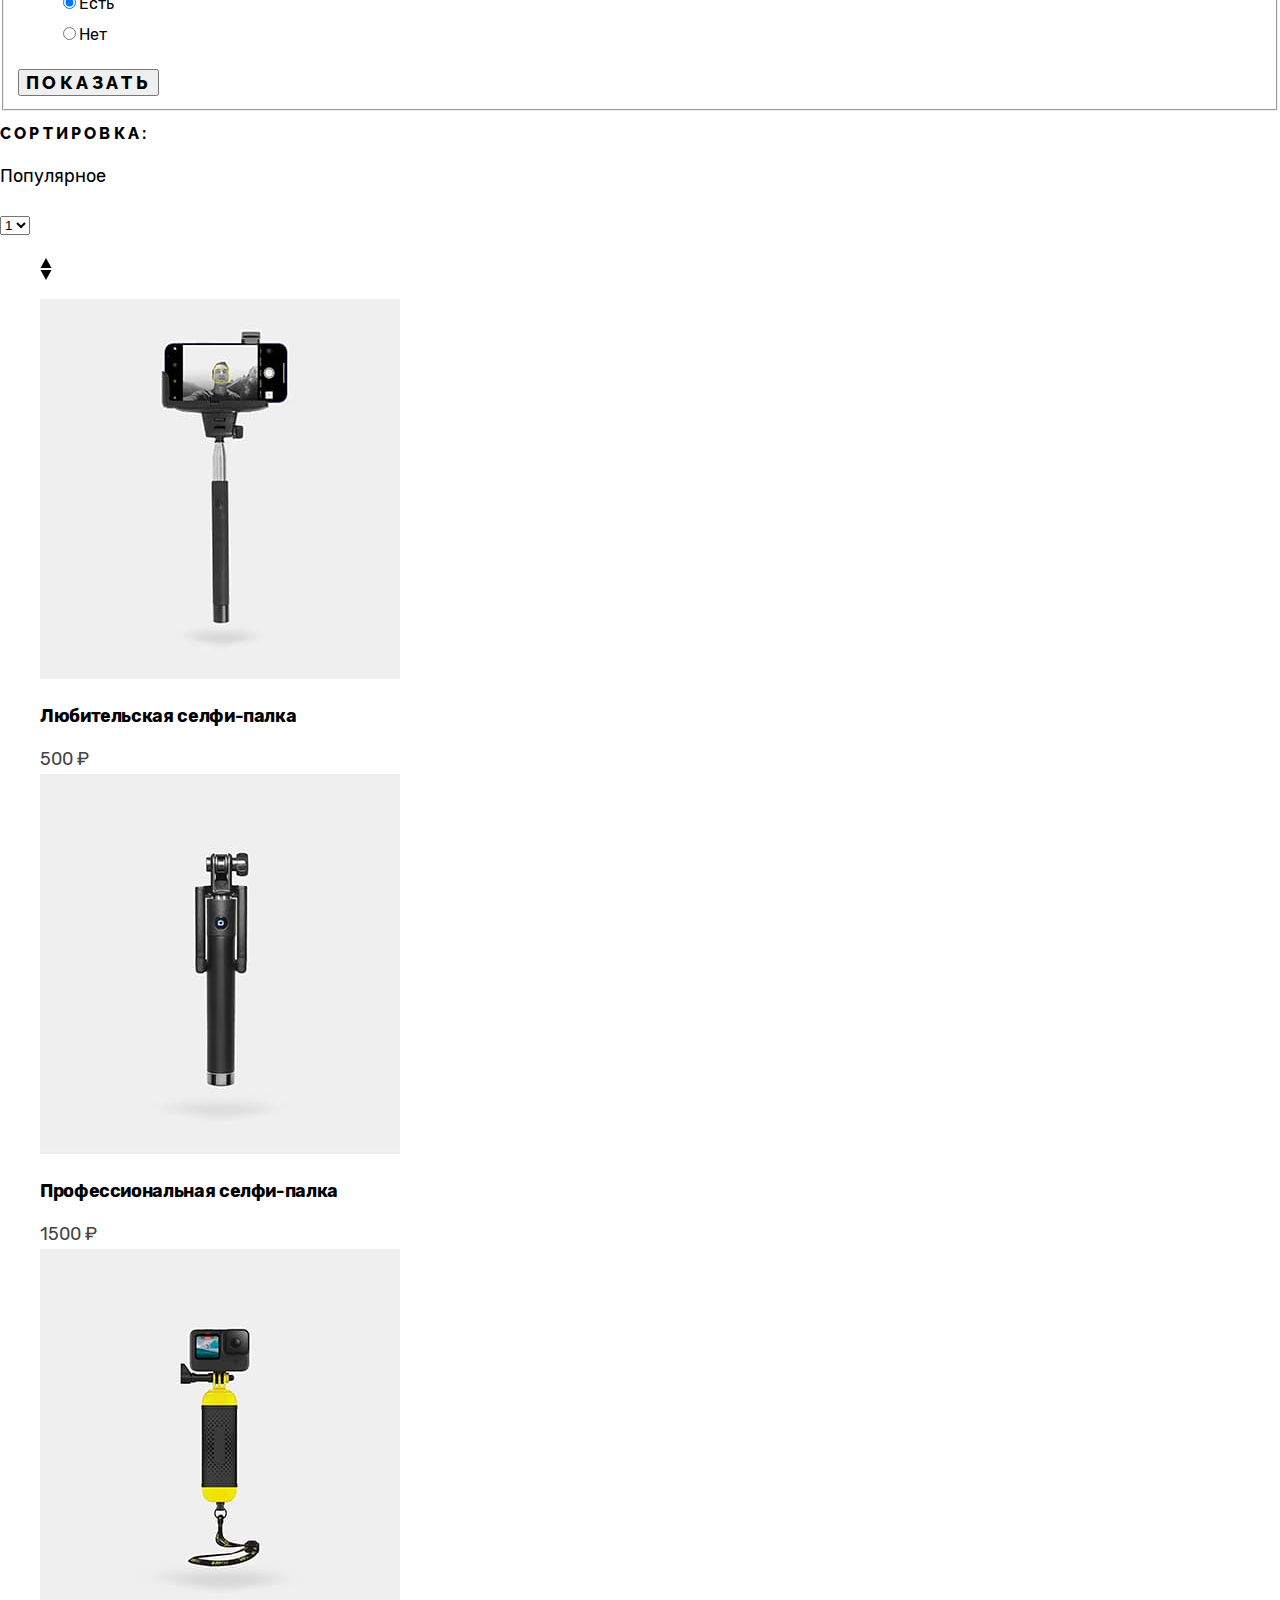
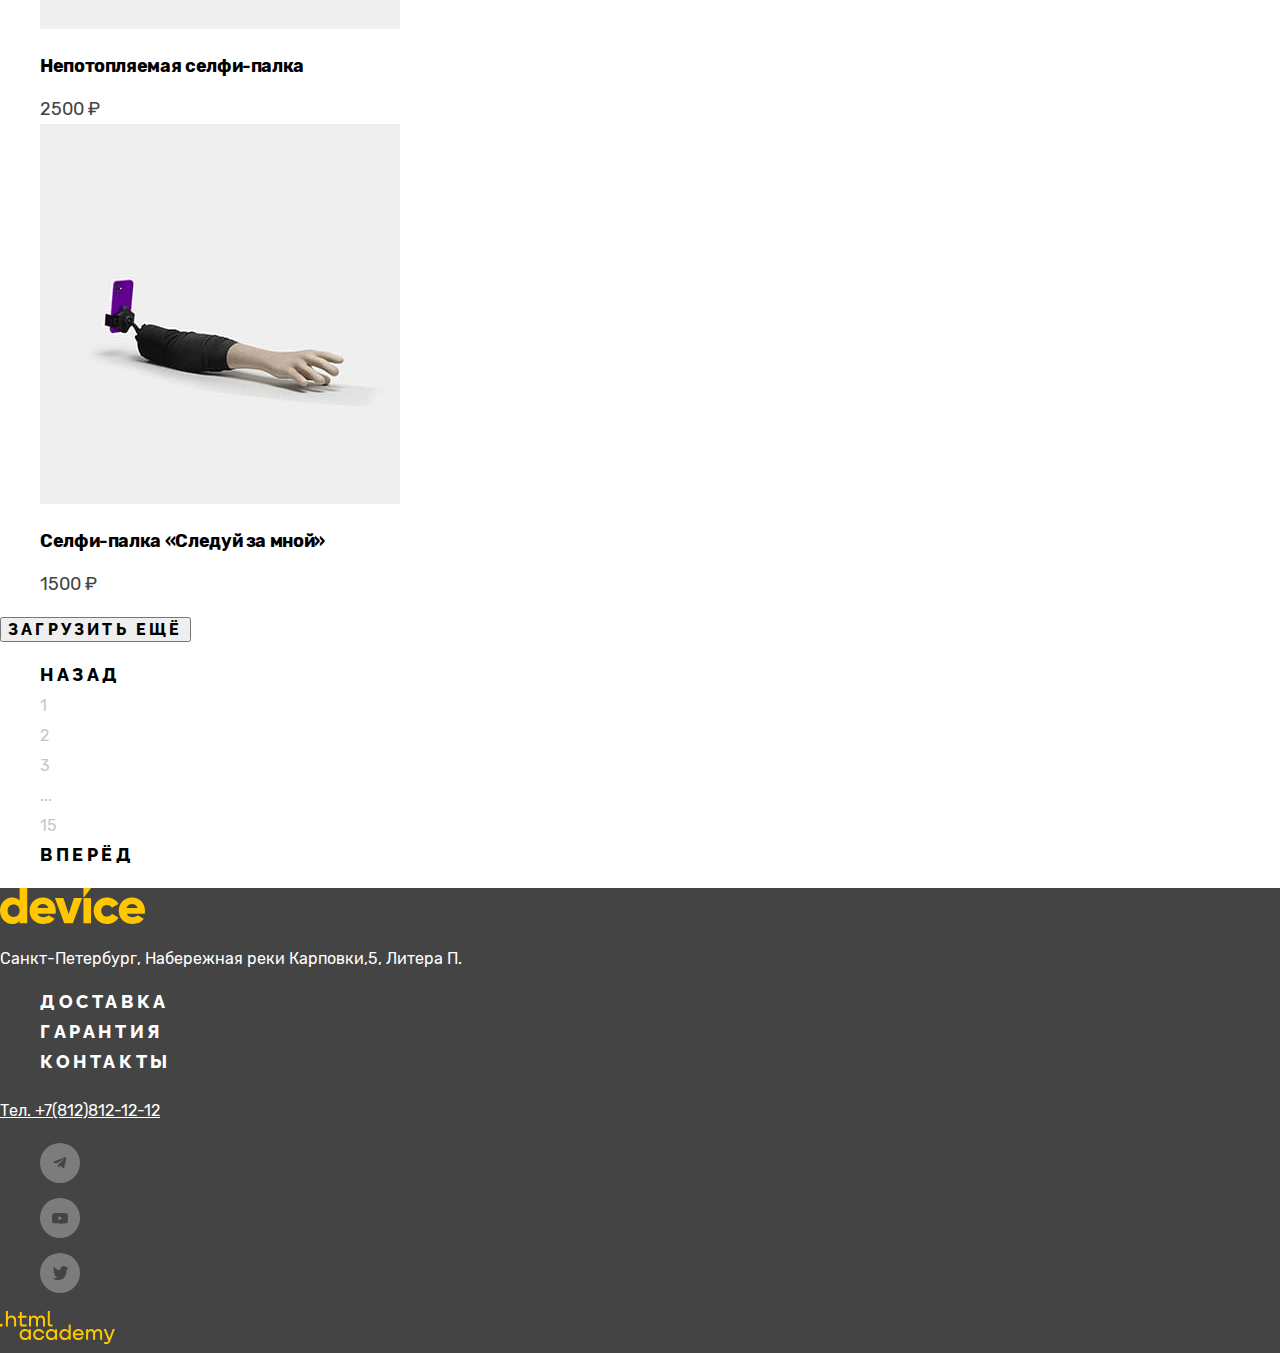
<file: 4/catalog.html>
<!DOCTYPE html>
<html lang="ru">

<head>
  <meta charset="utf-8">
  <title>Моноподы для селфи</title>
  <link rel="stylesheet" href="styles/style.css">
  <base href="https://htmlacademy-htmlcss.github.io/2042045-device-34/4/">
</head>

<body>
  <header>
    <h1 class="visually-hidden">device</h1>
    <a href="index.html">
      <img src="images/logo.svg" width="145" height="36" alt="Логотип Девайс">
    </a>
    <nav>
      <form action="https://echo.htmlacademy.ru/" method="post">
        <input class="search" type="text" name="search">
        <button type="submit">Найти</button>
      </form>
      <div >
        <a class="enter-link main-header-link" href="#">Коля Петухов</a>
        <a class="description" href="#">Выйти</a>
        <a class="compare-link main-header-link" href="#">Сравнить</a>
        <a class="bascet-link main-header-link" href="#">Корзина</a>
        <div class="popover">
          <ul>
            <li>
              <a><img src="images/monopod-mini.jpg" width="39" height="43" alt="Любительская селфи-палка">
                <p class="footer-adress">Любительская селфи-палка</p>
              </a>
              <button class="close close-link" type="button"></button>
            </li>
            <li>
              <a><img src="images/monopod-pro-mini.jpg" width="39" height="43" alt="Профессиональная селфи-палка">
                <p class="footer-adress">Профессиональная селфи-палка</p>
              </a>
              <button class="close close-link" type="button"></button>
            </li>
          </ul>
          <div>
            <span class="footer-adress">Товаров:2</span>
            <span class="footer-adress">Сумма: 2000 ₽</span>
            <a class="buttons" href="#">Открыть корзину</a>
          </div>
        </div>
      </div>
      <ul>
        <li><button class="plus plus-link" type="button">Каталог товаров</button></li>
        <li><a class="catalog" href="#">Виртуальная реальность</a></li>
        <li><a class="catalog" href="catalog.html">Моноподы для cелфи</a></li>
        <li><a class="catalog" href="#">Экшн-камеры</a></li>
        <li><a class="catalog" href="#">Фитнес-браслеты</a></li>
        <li><a class="catalog" href="#">Умные часы</a></li>
        <li><a class="catalog" href="#">Квадрокоптеры</a></li>
      </ul>
      <ul>
        <li><a class="services" href="#">Доставка</a></li>
        <li><a class="services" href="#">Гарантия</a></li>
        <li><a class="services" href="#">Контакты</a></li>
      </ul>
    </nav>
  </header>
  <main class="main-container">
    <section>
      <h1 class="slogan">Моноподы для селфи</h1>
      <ul>
        <li><a class="choice" href="index.html">Главная</a></li>
        <li><a class="choice" href="#">Каталог товаров</a></li>
        <li><a class="choice" href="#">Моноподы для селфи</a></li>
      </ul>
    </section>
    <section>
      <form action="https://echo.htmlacademy.ru/" method="post">
        <h2 class="sorting">ФИЛЬТР:</h2>
        <fieldset>
          <legend class="filter">Стоимость</legend>
          <div class="range-bar">
            <button class="range-toggle toggle-min">
              <span class="visually-hidden">Изменить минимальную стоимость.
              </span>
            </button>
            <button class="range-toggle toggle-max">
              <span class="visually-hidden">Изменить максимальную стоимость.
              </span>
            </button>
          </div>

          <div class="range-wrapper-inputs">
            <label class="catalog-range-label">
              от
              <input class="range-input" type="number" value="0" name="min-price">
            </label>
            <label class="catalog-range-label">
              до
              <input class="range-input" type="number" value="5000" name="max-price" style="width: 37px">
            </label>
          </div>
        </fieldset>
        <fieldset>
          <legend class="filter">Цвет</legend>
          <ul>
            <li><label class="choice"><input type="checkbox" name="black" checked="checked">Черный</label></li>
            <li><label class="choice"><input type="checkbox" name="white" checked="checked">Белый</label></li>
            <li><label class="choice"><input type="checkbox" name="blue">Синий</label></li>
            <li><label class="choice"><input type="checkbox" name="red">Красный</label></li>
            <li><label class="choice"><input class="choice" type="checkbox" name="pink">Розовый</label></li>
          </ul>
        </fieldset>
        <fieldset>
          <legend class="filter">Bluetooth</legend>
          <ul>
            <li><label class="choice"><input type="radio" name="question-one" value="yes" checked="checked">Есть</label>
            </li>
            <li><label class="choice"><input type="radio" name="question-one" value="no">Нет</label></li>
          </ul>
          <button class="buttons" type="submit">Показать</button>
        </fieldset>
      </form>
    </section>
    <section>
      <h2 class="sorting">СОРТИРОВКА:</h2>
      <p class="description">Популярное</p>
      <select name="populars">
        <option>1</option>
        <option>2</option>
        <option>3</option>
        <option>4</option>
      </select>
      <ul>
        <li><a class="up up-down-link" href="#"></a></li>
        <li><a class="down up-down-link" href="#"></a></li>
      </ul>
    </section>
    <div>
      <ul>
        <li><img src="images/catalog/monopod.jpg" width="360" height="380" alt="Любительская селфи-палка">
          <h3 class="products">Любительская селфи-палка</h3>
          <b class="price">500 ₽</b>
        </li>
        <li>
          <img src="images/catalog/monopod-pro.jpg" width="360" height="380" alt="Профессиональная
          селфи-палка">
          <h3 class="products">Профессиональная селфи-палка</h3>
          <b class="price">1500 ₽</b>
        </li>
        <li>
          <img src="images/catalog/monopod-for-water.jpg" width="360" height="380" alt="Непотопляемая
          селфи-палка">
          <h3 class="products">Непотопляемая селфи-палка</h3>
          <b class="price">2500 ₽</b>
        </li>
        <li>
          <img src="images/catalog/monopod-folow-me.jpg" width="360" height="380" alt="Селфи-палка «Следуй за
          мной»">
          <h3 class="products">Селфи-палка «Следуй за мной»</h3>
          <b class="price">1500 ₽</b>
        </li>
      </ul>
    </div>
    <div>
      <button class="load-more" type="button">Загрузить ещё</button>
    </div>
    <div>
      <ul>
        <li><a class="services" href="#">Назад</a></li>
        <li><a class="page-number" href="#">1</a></li>
        <li><a class="page-number" href="#">2</a></li>
        <li><a class="page-number" href="#">3</a></li>
        <li><a class="page-number" href="#">...</a></li>
        <li><a class="page-number" href="#">15</a></li>
        <li><a class="services" href="#">Вперёд</a></li>
      </ul>
    </div>
  </main>
  <footer>
    <a href="#"><img src="images/logo-yelow.svg" width="145" height="36" alt="Логотип Девайс"></a>
    <div>
      <p class="footer-adress">Санкт-Петербург, Набережная реки Карповки,5, Литера П.</p>
    </div>
    <div>
      <ul>
        <li><a class="footer-advantages-item" href="#">Доставка</a></li>
        <li><a class="footer-advantages-item" href="#">Гарантия</a></li>
        <li><a class="footer-advantages-item" href="#">Контакты</a></li>
      </ul>
    </div>
    <div>
      <a class="phone-number" href="tel:+78128121212">Тел. +7(812)812-12-12</a>
    </div>
    <div>
      <ul>
        <l><a class="telegram-link main-social-link" href="https://t.me/htmlacademy"></a></li>
          <li><a class="youtube-link main-social-link" href="https://www.youtube.com/user/htmlacademyru"></a></li>
          <li><a class="twitter-link main-social-link" class="twitter" href="https://twitter.com/htmlacademy_ru"></a>
          </li>
      </ul>
    </div>
    <a href="images/html.academy.svg"><img src="images/html.academy.svg" width="115" height="33"
        alt="Логотип академии"></a>
  </footer>
</body>

</html>
</file>
<file: styles/style.css>
@font-face {
    font-family: Rubik;
    font-style: normal;
    font-weight: 400;
    src: url("../fonts/rubik/rubik-400.woff2") format("woff2");
    font-display: swap;
}

@font-face {
    font-family: Rubik;
    font-style: normal;
    font-weight: 700;
    src: url("../fonts/rubik/rubik-700.woff2") format("woff2");
    font-display: swap;
}

@font-face {
    font-family: Raleway;
    font-style: normal;
    font-weight: 800;
    src: url("../fonts/raleway/raleway-800.woff2") format("woff2");
    font-display: swap;
}

body {
    margin: 0;
    min-width: 1440px;
    font-family: Rubik, sans-serif;
    font-size: 18px;
    line-height: 30px;
    color: #000000;
    background-color: #ffffff;
}

header {

    background: linear-gradient(#ffffff 40px, #ffe17f 40px);
    position: relative;
    height: 300px;
    margin-top: 40px;
}

.copter-image {
    position: absolute;
    width: 560px;
    height: 401px;
    left: 740px;
    top: 311px;

}

.container {
    width: 1160px;
    margin: 0 auto;
}

.footer-container {
    width: 1440px;
    margin: 0 auto;
}

.main-container {
    flex-grow: 1;
}

footer {
    height: 321px;
    background: #444444;
}

.copter-position {
    position: relative;
    bottom: 325px;
    right: 50px;
}

.authorization {
    display: flex;
    width: 500px;
    justify-content: space-around;
}

.header-top {
    display: flex;
    justify-content: space-between;
}

.header-bottom {
    display: flex;
    justify-content: space-between
}

.header-catalog {
    font-family: 'Raleway';
    font-style: normal;
    font-weight: 800;
    font-size: 18px;
    line-height: 21px;
    letter-spacing: 0.2em;
    text-transform: uppercase;
    color: #000000;
    margin-right: 24px;
}

.dilivery-box {
    display: flex;
    flex-wrap: wrap;
}

.dilivery-margin {
    margin-right: 47px;
}


li {
    list-style-type: none;
}

a {
    text-decoration: none;
}

.visually-hidden {
    font-size: 0;
}

.search {
    border-style: solid;
    border-color: #000000;
    margin-right: 0px;
}

.find {
    border-style: solid;
    border-color: #000000;
    margin-left: 0px;
}

.mail-list {
    display: flex;
    justify-content: space-between;
}

.services {
    font-family: 'Raleway';
    font-style: normal;
    font-weight: 800;
    font-size: 18px;
    line-height: 21px;
    letter-spacing: 0.2em;
    text-transform: uppercase;
    color: #000000;
}

.slogan {
    font-family: 'Raleway';
    font-style: normal;
    font-weight: 800;
    font-size: 50px;
    line-height: 50px;
    color: #000000;
}

.slogan-subscribe {
    font-family: 'Raleway';
    font-style: normal;
    width: 348px;
    font-weight: 800;
    font-size: 50px;
    line-height: 50px;
    position: relative;
    left: 0px;
    top: 65px;
    color: #000000;
}

.description-subscribe {
    font-family: 'Rubik';
    font-style: normal;
    width: 560px;
    font-weight: 400;
    font-size: 18px;
    line-height: 30px;
    position: relative;
    left: 600px;
    bottom: 60px;
    color: #444444;

}

.description {
    font-family: 'Rubik';
    font-style: normal;
    font-weight: 400;
    font-size: 18px;
    line-height: 30px;
    color: #444444;
}

.enter-link::before {
    background-image: url('../images/account.svg');
}

.compare-link::before {
    background-image: url('../images/compare.svg');
}

.bascet-link::before {
    background-image: url('../images/bascet.svg');
}

.main-d-link::before {
    content: "";
    display: block;
    width: 20px;
    height: 20px;
    background-repeat: no-repeat;
}

.main-header-link {
    font-family: 'Rubik';
    font-style: normal;
    font-weight: 400;
    font-size: 18px;
    line-height: 30px;
    color: #000000;
    display: flex;
    align-items: center;
}

.close::before {
    background-image: url('../images/exit.svg');
}

.close-link::before {
    content: "";
    display: block;
    width: 10px;
    height: 10px;
    background-repeat: no-repeat;
    background-position: center;
}

.plus::before {
    background-image: url(../images/plus.svg);
}

.plus {
    margin-right: 293px;
}

.plus-link::before {
    content: "";
    display: block;
    width: 16px;
    height: 16px;
    background-repeat: no-repeat;
}

.more {

    font-family: 'Raleway';
    font-style: normal;
    font-weight: 800;
    font-size: 18px;
    line-height: 21px;
    text-align: center;
    letter-spacing: 0.2em;
    text-transform: uppercase;
    color: #000000;
}

.parameters {
    font-family: 'Rubik';
    font-style: normal;
    font-weight: 400;
    font-size: 36px;
    line-height: 30px;
    color: #000000;

}

.parametr-name {
    font-family: 'Rubik';
    font-style: normal;
    font-weight: 400;
    font-size: 16px;
    line-height: 30px;
    color: #444444;
}

.explanation {
    font-family: 'Rubik';
    font-style: normal;
    font-weight: 400;
    font-size: 16px;
    line-height: 30px;
    color: #000000;
}

.buttons {
    font-family: 'Raleway';
    font-style: normal;
    font-weight: 800;
    font-size: 18px;
    line-height: 21px;
    text-align: center;
    letter-spacing: 0.2em;
    text-transform: uppercase;
    color: #000000;
}

.button-pressed {
    font-family: 'Raleway';
    font-style: normal;
    font-weight: 800;
    font-size: 18px;
    line-height: 21px;
    text-align: center;
    letter-spacing: 0.2em;
    text-transform: uppercase;
    color: #FFE17F;
}

.footer-advantages-item {
    font-family: 'Raleway';
    font-style: normal;
    font-weight: 800;
    font-size: 18px;
    line-height: 21px;
    letter-spacing: 0.2em;
    text-transform: uppercase;
    color: #FFFFFF;
}

.phone-number {
    font-family: 'Rubik';
    font-style: normal;
    font-weight: 400;
    font-size: 16px;
    line-height: 20px;
    text-decoration-line: underline;
    color: #FFFFFF;
}

.subscribe {
    font-family: 'Raleway';
    font-style: normal;
    font-weight: 800;
    font-size: 18px;
    line-height: 21px;
    display: flex;
    align-items: center;
    text-align: center;
    letter-spacing: 0.2em;
    text-transform: uppercase;
    color: #000000;

}

.up::before {
    background-image: url('../images/up.svg');
}

.down::before {
    background-image: url('../images/down.svg');
}

.up-down-link::before {
    content: "";
    display: block;
    width: 12px;
    height: 12px;
    background-repeat: no-repeat;
    background-position: center;
}

.sorting {
    font-family: 'Raleway';
    font-style: normal;
    font-weight: 800;
    font-size: 16px;
    line-height: 19px;
    letter-spacing: 0.2em;
    text-transform: uppercase;
    color: #000000;
}

.filter {
    font-family: 'Rubik';
    font-style: normal;
    font-weight: 700;
    font-size: 18px;
    line-height: 20px;
    letter-spacing: -0.02em;
    color: #000000;
}

.catalog-inner {
    background: #f0f0f0;
}

.catalog-inner .container {
    display: flex;
}

.catalog {
    font-family: 'Rubik';
    font-style: normal;
    font-weight: 400;
    font-size: 16px;
    line-height: 18px;
    color: #000000;
}

.contact-number {
    font-family: 'Rubik';
    font-style: normal;
    font-weight: 400;
    font-size: 18px;
    line-height: 30px;
    text-decoration-line: underline;
    color: #444444;
}

.tc {
    font-family: 'Rubik';
    font-style: normal;
    font-weight: 700;
    font-size: 18px;
    line-height: 20px;
    letter-spacing: -0.02em;
    color: #000000;
}

.choice {
    font-family: 'Rubik';
    font-style: normal;
    font-weight: 400;
    font-size: 16px;
    line-height: 19px;
    color: #000000;
}

.products {
    font-family: 'Rubik';
    font-style: normal;
    font-weight: 700;
    font-size: 18px;
    line-height: 20px;
    letter-spacing: -0.02em;
    color: #000000;
}

.price {
    font-family: 'Rubik';
    font-style: normal;
    font-weight: 400;
    font-size: 18px;
    line-height: 21px;
    text-align: right;
    color: #444444;
}

.load-more {
    font-family: 'Raleway';
    font-style: normal;
    font-weight: 800;
    font-size: 16px;
    line-height: 19px;
    display: flex;
    align-items: center;
    text-align: center;
    letter-spacing: 0.2em;
    text-transform: uppercase;
    color: #000000;
}

.main-catalog-item {
    display: flex;
    flex-wrap: wrap;
    margin: 0;
    padding: 0;
    justify-content: space-between;
}

.width-catalog {
    width: 160px;
}

.main-catalog-link {
    font-family: 'Raleway';
    font-style: normal;
    font-weight: 800;
    font-size: 18px;
    line-height: 24px;
    letter-spacing: -0.02em;
    margin-top: 15px;
    margin-right: 40px;
    position: relative;
    color: #000000;

}

.vr-link::before {
    background-image: url('../images/vr.svg');
}

.monopod-link::before {
    background-image: url('../images/monopod.svg');
}

.camera-link::before {
    background-image: url('../images/camera.svg');
}

.fitnes-link::before {
    background-image: url('../images/fitnes.svg');
}

.time-link::before {
    background-image: url('../images/time.svg');
}

.copter-link::before {
    background-image: url('../images/copter.svg');
}

.main-catalog-link::before {
    content: "";
    display: block;
    width: 160px;
    height: 160px;
    margin-bottom: 30px;
    background-color: #ffe17f;
    background-repeat: no-repeat;
    background-position: center;
}

.cargo {
    font-family: 'Raleway';
    font-style: normal;
    font-weight: 800;
    font-size: 20px;
    line-height: 23px;
    text-align: center;
    letter-spacing: 0.2em;
    text-transform: uppercase;
    color: #000000;
}

.left::before {
    background-image: url('../images/left.svg');
}

.right::before {
    background-image: url('../images/right.svg');
}

.slider-link::before {
    content: "";
    display: block;
    width: 20px;
    height: 60px;
    background-repeat: no-repeat;
    background-position: center;
}

.ring-white::before {
    background-image: url('../images/ring-white.svg');
}

.ring-black::before {
    background-image: url('../images/ring-black.svg');
}

.ring-link::before {
    content: "";
    display: block;
    width: 14px;
    height: 14px;
    background-repeat: no-repeat;
    background-position: center;
}

.car::before {
    background-image: url('../images/cargo.svg');
}

.car-link::before {
    content: "";
    display: block;
    width: 125px;
    height: 100px;
    background-color: #ffe17f;
    background-repeat: no-repeat;
    background-position: center;
}


.telegram-link::before {
    background-image: url('../images/telegram.svg');
}

.youtube-link::before {
    background-image: url('../images/youtube.svg');
}

.twitter-link::before {
    background-image: url('../images/twitter.svg');
}

.main-social-link::before {
    content: "";
    display: block;
    width: 40px;
    height: 40px;
    border-radius: 50%;
    margin-bottom: 15px;
    background-color: rgba(255, 255, 255, 0.3);
    background-repeat: no-repeat;
    background-position: center;
    margin-right: 15px;
}

.check::before {
    background-image: url('../images/check.svg');
}

.check-link::before {
    content: "";
    display: block;
    width: 14px;
    height: 14px;
    background-repeat: no-repeat;
    background-position: center;
}

html {
    height: 100%;
}

.credit-image::before {
    background-image: url('../images/credit.svg');
}

.service-image::before {
    background-image: url('../images/service.svg');
}

.logist-image::before {
    background-image: url('../images/logist.svg');
}

.image-link::before {
    content: "";
    display: block;
    width: 175px;
    height: 200px;
    background-repeat: no-repeat;
    background-position: center;
    position: absolute;
    bottom: 0px;
    left: 600px;
}

.description-item {
    font-family: 'Rubik';
    font-style: normal;
    font-weight: 400;
    font-size: 18px;
    line-height: 30px;
    color: #444444;
    width: 448px;
}

.position {
    position: relative;
}

.popover {
    display: none;
}

.pagination {
    display: flex;
    flex-direction: row;
}

.page-number {
    font-family: 'Rubik';
    font-style: normal;
    font-weight: 400;
    font-size: 16px;
    line-height: 20px;
    text-align: center;
    color: #444444;
    opacity: 0.3;
    margin: 15px;
}

.rare-product {
    display: flex;
    flex-direction: row;
    justify-content: space-between;
    align-items: center;
    padding: 0px;
    margin-top: 70px;
    background: #F0F0F0;
}

.i-image::before {
    background-image: url('../images/I-image.svg');
}

.i-image-link::before {
    content: "";
    display: block;
    width: 40px;
    height: 40px;
    border-radius: 50%;
    margin-bottom: 15px;
    background-color: rgba(220, 220, 220, 0.5);
    background-repeat: no-repeat;
    background-position: center;
}

.choise-of-services {
    display: flex;
}

.button-services {
    padding-top: 60px;
}

.information {
    left: 0%;
    right: 55.17%;
    top: 0%;
    bottom: 9.54%;
    width: 520px;
    height: 493px;
}

.address {
    left: 54.14%;
    right: 0%;
    top: 0%;
    bottom: 0%;
    width: 532px;
    height: 545px;
}

.mailing {
    margin: 0% auto;
    background: #f0f0f0;
}

.shop-information {
    display: flex;
    width: 1160px;
    height: 545px;
    margin: 0% auto;
}

.filter {
    display: flex;
    flex-direction: column;
}

.gray {
    width: auto;
    background: linear-gradient(#ffffff 102px, #f0f0f0 102px);
    background-position: center;
}

.footer-link {
    display: flex;
    justify-content: space-between;
    width: 444px;
}

.rings {
    display: flex;
    flex-direction: row;
    position: relative;
    left: 150px;
    top: 40px;
}

.footer-adress {
    font-family: 'Rubik';
    font-style: normal;
    font-weight: 400;
    font-size: 16px;
    line-height: 20px;
    color: #FFFFFF;
    width: 260px;
}

.footer-background {
    position: relative;
    left: 10px;
    top: 60px;
}

.footer-link-position {
    position: relative;
    left: 320px;
    top: 40px;
}

.footer-phone {
    display: flex;
    flex-direction: column;
    position: relative;
    left: 985px;
    bottom: 75px;
}

.footer-logo {
    position: relative;
    top: 60px;
    left: 60px;
}

.pages {
    display: flex;
}

.catalog-images {
    display: flex;
    flex-wrap: wrap;
    width: 840px;
    margin: 40px;
}

.sorting-button {
    width: 320px;
    position: relative;
    right: 550px;
}

.sorting-buttons {
    display: flex;
}

.catalog-item {
    width: 840px;
    position: relative;
    bottom: 450px;
    left:400px;
}
</file>
<file: 3/styles/style.css>
header {
    background: #ffe17f;
}

footer {
    background: #444444;
}

li {
    list-style-type: none;
}

a{
    text-decoration: none;
}
</file>
<file: 4/styles/style.css>
@font-face {
    font-family: Rubik;
    font-style: normal;
    font-weight: 400;
    src: url("../fonts/rubik/rubik-400.woff2") format("woff2");
    font-display: swap;
}

@font-face {
    font-family: Rubik;
    font-style: normal;
    font-weight: 700;
    src: url("../fonts/rubik/rubik-700.woff2") format("woff2");
    font-display: swap;
}

@font-face {
    font-family: Raleway;
    font-style: normal;
    font-weight: 800;
    src: url("../fonts/raleway/raleway-800.woff2") format("woff2");
    font-display: swap;
}

header {
    background: #ffe17f;
}

body {
    margin: 0;
    display: flex;
    flex-direction: column;
    min-height: 100%;
    font-family: Rubik, sans-serif;
    font-size: 18px;
    line-height: 30px;
    color: #000000;
    background-color: #ffffff;
}

.main-container {
    flex-grow: 1;
}

footer {
    background: #444444;
}

.navigation {
    display: flex;
    width: 1040px;
    margin: 0 auto;
}

.navigation-list {
    margin: 0;
    pad: 0;
}

li {
    list-style-type: none;
}

a {
    text-decoration: none;
}

.visually-hidden {
    font-size: 0;
}

.search {
    background-image: #497543;
}

.services {
    font-family: 'Raleway';
    font-style: normal;
    font-weight: 800;
    font-size: 18px;
    line-height: 21px;
    letter-spacing: 0.2em;
    text-transform: uppercase;
    color: #000000;
}


.slogan {
    font-family: 'Raleway';
    font-style: normal;
    font-weight: 800;
    font-size: 50px;
    line-height: 50px;
    color: #000000;
}

.description {
    font-family: 'Rubik';
    font-style: normal;
    font-weight: 400;
    font-size: 18px;
    line-height: 30px;
    color: #000000;
}

.enter-link::before {
    background-image: url('../images/account.svg');
}


.compare-link::before {
    background-image: url('../images/compare.svg');
}

.bascet-link::before {
    background-image: url('../images/bascet.svg');
}

.main-header-link::before {
    content: "";
    display: block;
    width: 20px;
    height: 20px;
    background-repeat: no-repeat;
}

.main-header-link {
    font-family: 'Rubik';
    font-style: normal;
    font-weight: 400;
    font-size: 18px;
    line-height: 30px;
    color: #000000;
}

.close::before {
    background-image: url('../images/exit.svg');
}

.close-link::before {
    content: "";
    display: block;
    width: 10px;
    height: 10px;
    background-repeat: no-repeat;
    background-position: center;
}

.plus::before {
    background-image: url(../images/plus.svg);
}

.plus-link::before {
    content: "";
    display: block;
    width: 16px;
    height: 16px;
    background-repeat: no-repeat;
}


.more {

    font-family: 'Raleway';
    font-style: normal;
    font-weight: 800;
    font-size: 18px;
    line-height: 21px;
    text-align: center;
    letter-spacing: 0.2em;
    text-transform: uppercase;
    color: #000000;
}

.parameters {
    font-family: 'Rubik';
    font-style: normal;
    font-weight: 400;
    font-size: 36px;
    line-height: 30px;
    color: #000000;

}

.parametr-name {
    font-family: 'Rubik';
    font-style: normal;
    font-weight: 400;
    font-size: 16px;
    line-height: 30px;
    color: #444444;
}

.explanation {
    font-family: 'Rubik';
    font-style: normal;
    font-weight: 400;
    font-size: 16px;
    line-height: 30px;
    color: #000000;
}

.buttons {
    font-family: 'Raleway';
    font-style: normal;
    font-weight: 800;
    font-size: 18px;
    line-height: 21px;
    text-align: center;
    letter-spacing: 0.2em;
    text-transform: uppercase;
    color: #000000;
}

.button-pressed {
    font-family: 'Raleway';
    font-style: normal;
    font-weight: 800;
    font-size: 18px;
    line-height: 21px;
    text-align: center;
    letter-spacing: 0.2em;
    text-transform: uppercase;
    color: #FFE17F;
}

.footer-advantages-item {
    font-family: 'Raleway';
    font-style: normal;
    font-weight: 800;
    font-size: 18px;
    line-height: 21px;
    letter-spacing: 0.2em;
    text-transform: uppercase;
    color: #FFFFFF;
}

.footer-adress {
    font-family: 'Rubik';
    font-style: normal;
    font-weight: 400;
    font-size: 16px;
    line-height: 20px;
    color: #FFFFFF;
}

.phone-number {
    font-family: 'Rubik';
    font-style: normal;
    font-weight: 400;
    font-size: 16px;
    line-height: 20px;
    text-decoration-line: underline;
    color: #FFFFFF;
}

.up::before {
    background-image: url('../images/up.svg');
}

.down::before {
    background-image: url('../images/down.svg');
}

.up-down-link::before {
    content: "";
    display: block;
    width: 12px;
    height: 12px;
    background-repeat: no-repeat;
    background-position: center;
}

.sorting {
    font-family: 'Raleway';
    font-style: normal;
    font-weight: 800;
    font-size: 16px;
    line-height: 19px;
    letter-spacing: 0.2em;
    text-transform: uppercase;
    color: #000000;
}

.filter {
    font-family: 'Rubik';
    font-style: normal;
    font-weight: 700;
    font-size: 18px;
    line-height: 20px;
    letter-spacing: -0.02em;
    color: #000000;
}

.catalog {
    font-family: 'Rubik';
    font-style: normal;
    font-weight: 400;
    font-size: 16px;
    line-height: 18px;
    color: #000000;
}

.contact-number {
    font-family: 'Rubik';
    font-style: normal;
    font-weight: 400;
    font-size: 18px;
    line-height: 30px;
    text-decoration-line: underline;
    color: #444444;
}

.tc {
    font-family: 'Rubik';
    font-style: normal;
    font-weight: 700;
    font-size: 18px;
    line-height: 20px;
    letter-spacing: -0.02em;
    color: #000000;
}

.choice {
    font-family: 'Rubik';
    font-style: normal;
    font-weight: 400;
    font-size: 16px;
    color: #000000;
}

.products {
    font-family: 'Rubik';
    font-style: normal;
    font-weight: 700;
    font-size: 18px;
    line-height: 20px;
    letter-spacing: -0.02em;
    color: #000000;
}

.price {
    font-family: 'Rubik';
    font-style: normal;
    font-weight: 400;
    font-size: 18px;
    line-height: 21px;
    text-align: right;
    color: #444444;
}

.load-more {
    font-family: 'Raleway';
    font-style: normal;
    font-weight: 800;
    font-size: 16px;
    line-height: 19px;
    display: flex;
    align-items: center;
    text-align: center;
    letter-spacing: 0.2em;
    text-transform: uppercase;
    color: #000000;
}

.page-number {
    font-family: 'Rubik';
    font-style: normal;
    font-weight: 400;
    font-size: 16px;
    line-height: 20px;
    text-align: center;
    color: #444444;
    opacity: 0.3;
}

.main-catalog-item {
    width: 160px;
}

.main-catalog-link {
    font-family: 'Raleway';
    font-style: normal;
    font-weight: 800;
    font-size: 18px;
    line-height: 24px;
    letter-spacing: -0.02em;
    color: #000000;
}

.vr-link::before {
    background-image: url('../images/vr.svg');
}

.monopod-link::before {
    background-image: url('../images/monopod.svg');
}

.camera-link::before {
    background-image: url('../images/camera.svg');
}

.fitnes-link::before {
    background-image: url('../images/fitnes.svg');
}

.time-link::before {
    background-image: url('../images/time.svg');
}

.copter-link::before {
    background-image: url('../images/copter.svg');
}

.main-catalog-link::before {
    content: "";
    display: block;
    width: 160px;
    height: 160px;
    margin-bottom: 30px;
    background-color: #ffe17f;
    background-repeat: no-repeat;
    background-position: center;
}

.cargo {
    font-family: 'Raleway';
    font-style: normal;
    font-weight: 800;
    font-size: 20px;
    line-height: 23px;
    text-align: center;
    letter-spacing: 0.2em;
    text-transform: uppercase;
    color: #000000;
}

.left::before {
    background-image: url('../images/left.svg');
}

.right::before {
    background-image: url('../images/right.svg');
}

.slider-link::before {
    content: "";
    display: block;
    width: 20px;
    height: 60px;
    background-repeat: no-repeat;
    background-position: center;
}

.ring-white::before {
    background-image: url('../images/ring-white.svg');
}

.ring-black::before {
    background-image: url('../images/ring-black.svg');
}

.ring-link::before {
    content: "";
    display: block;
    width: 14px;
    height: 14px;
    background-repeat: no-repeat;
    background-position: center;
}

.car::before {
    background-image: url('../images/cargo.svg');
}

.car-link::before {
    content: "";
    display: block;
    width: 125px;
    height: 100px;
    background-color: #ffe17f;
    background-repeat: no-repeat;
    background-position: center;
}


.telegram-link::before {
    background-image: url('../images/telegram.svg');
}

.youtube-link::before {
    background-image: url('../images/youtube.svg');
}

.twitter-link::before {
    background-image: url('../images/twitter.svg');
}

.main-social-link::before {
    content: "";
    display: block;
    width: 40px;
    height: 40px;
    border-radius: 50%;
    margin-bottom: 15px;
    background-color: rgba(255, 255, 255, 0.3);
    background-repeat: no-repeat;
    background-position: center;
}

.check::before {
    background-image: url('../images/check.svg');
}

.check-link::before {
    content: "";
    display: block;
    width: 14px;
    height: 14px;
    background-repeat: no-repeat;
    background-position: center;
}

html {
    height: 100%;
}

.credit-image::before {
    background-image: url('../images/credit.svg');
}

.service-image::before {
    background-image: url('../images/service.svg');
}

.logist-image::before {
    background-image: url('../images/logist.svg');
}

.image-link::before {
    content: "";
    display: block;
    width: 175px;
    height: 200px;
    background-repeat: no-repeat;
    background-position: center;
}
</file>
